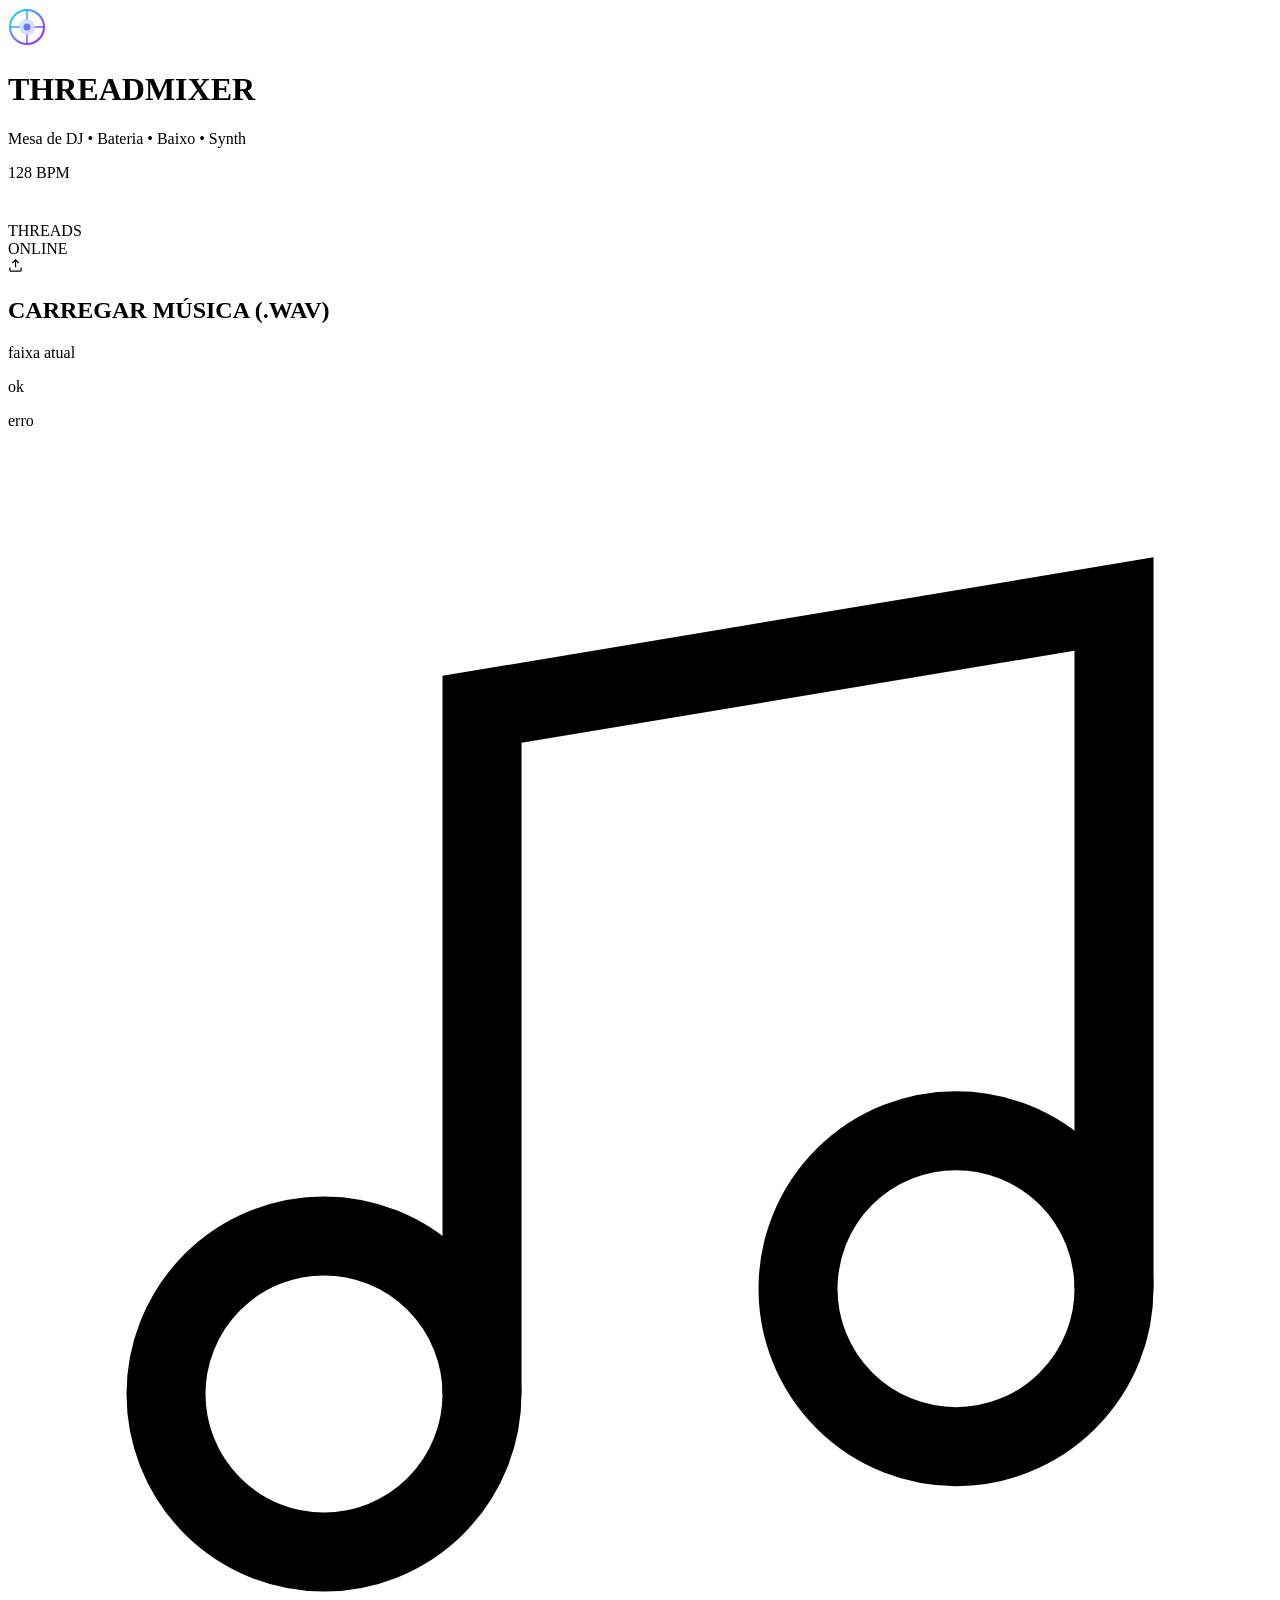
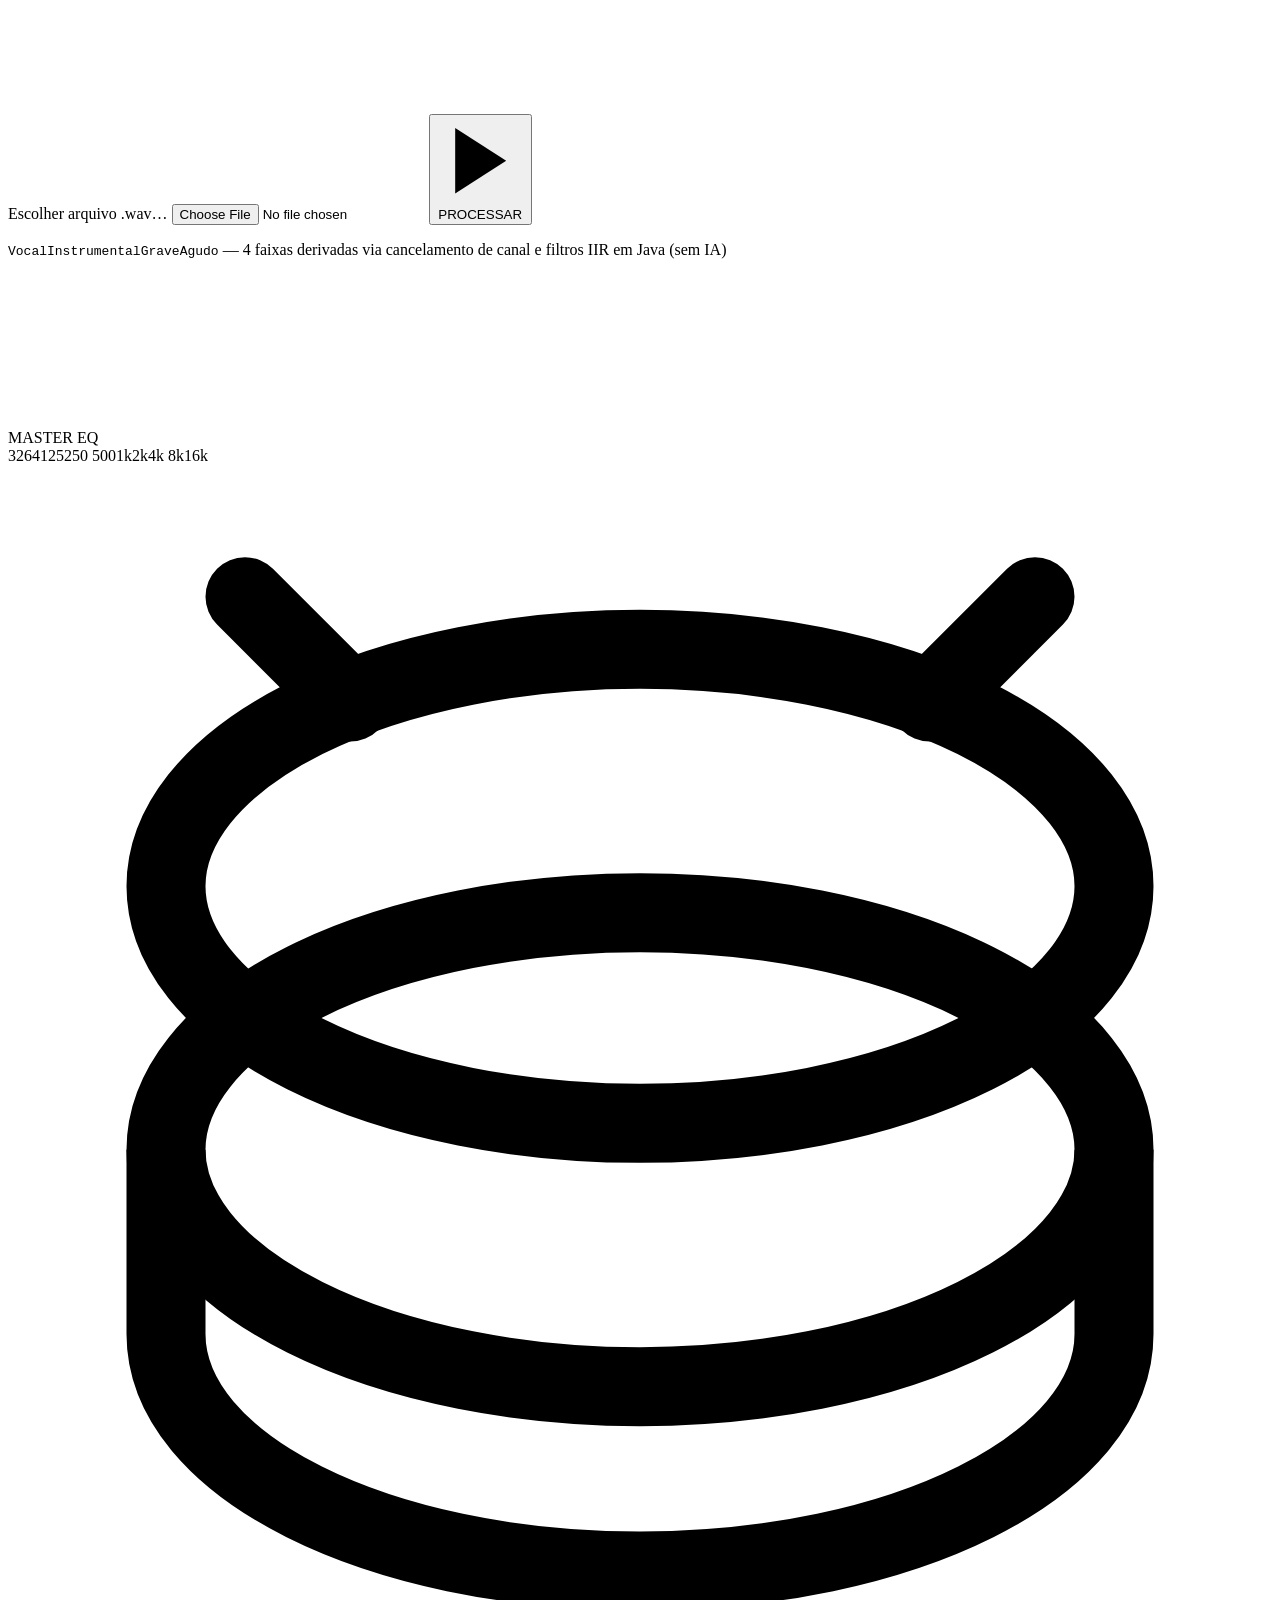
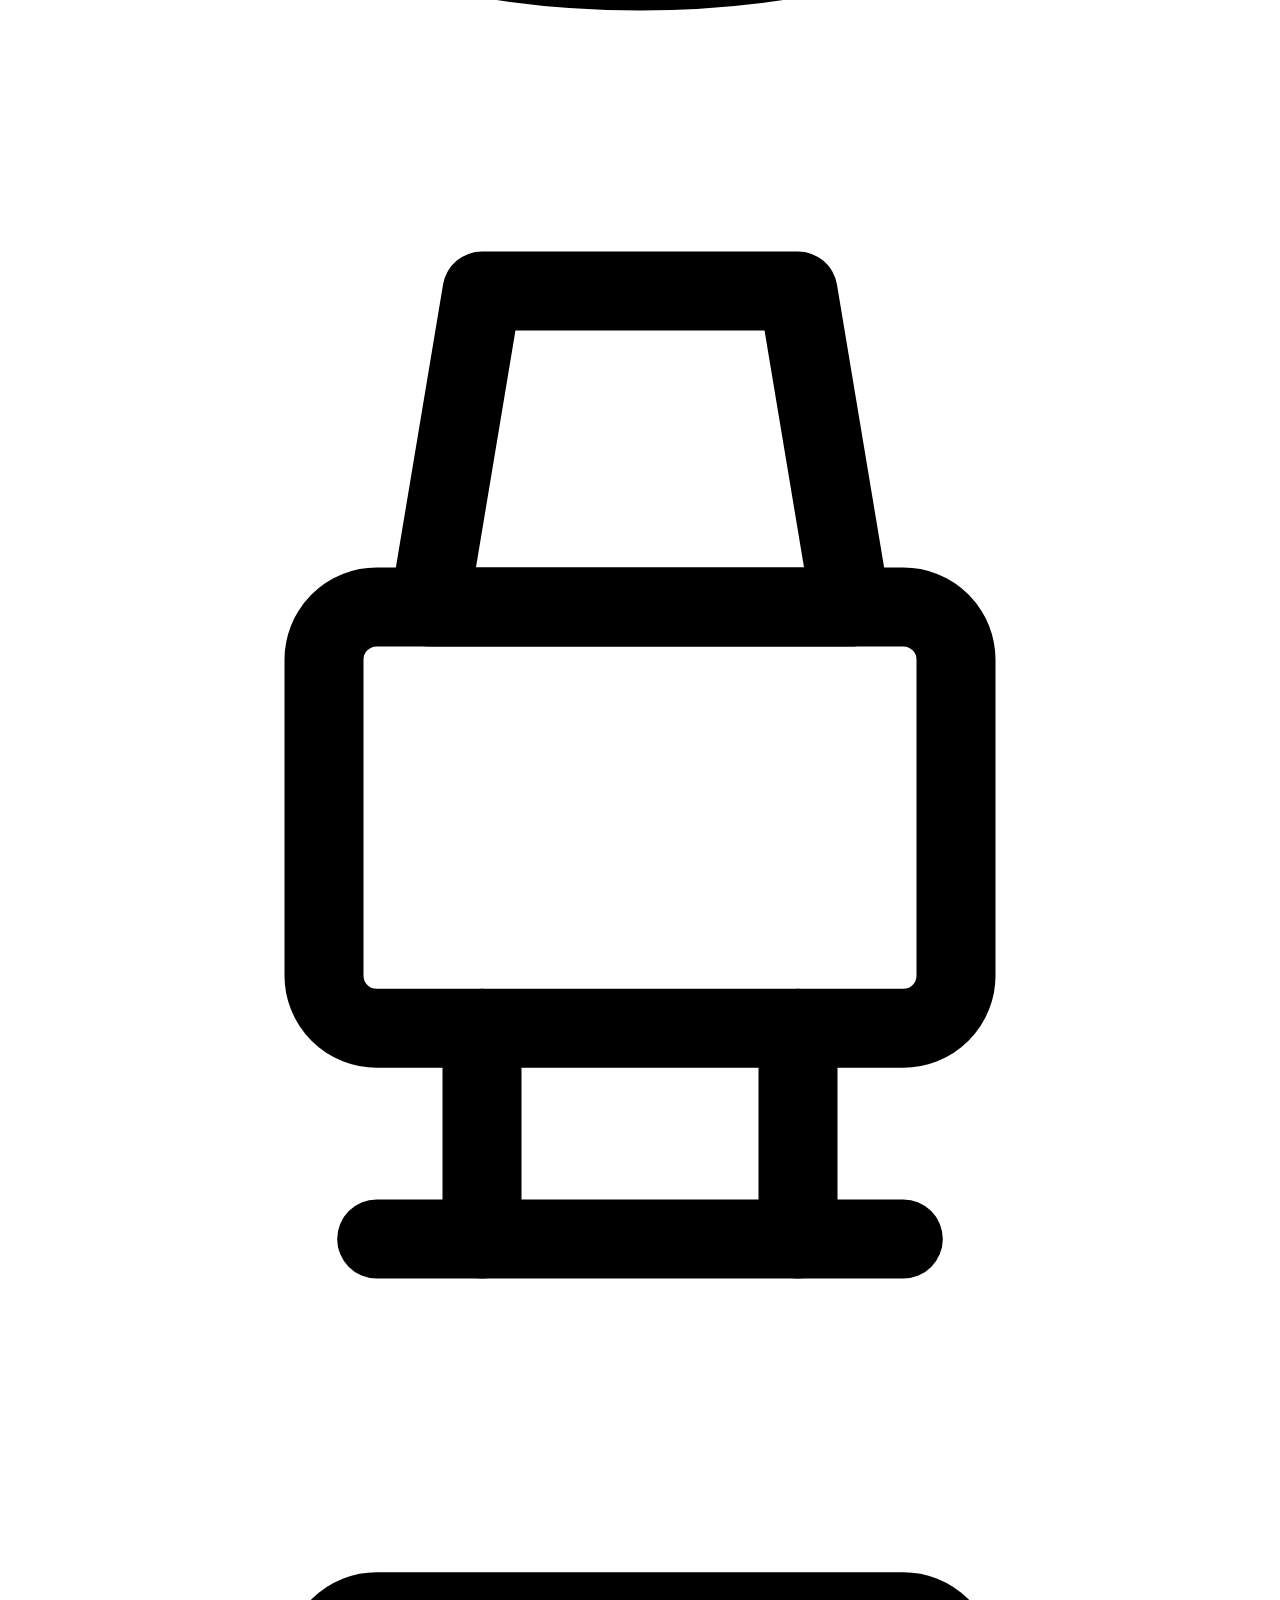
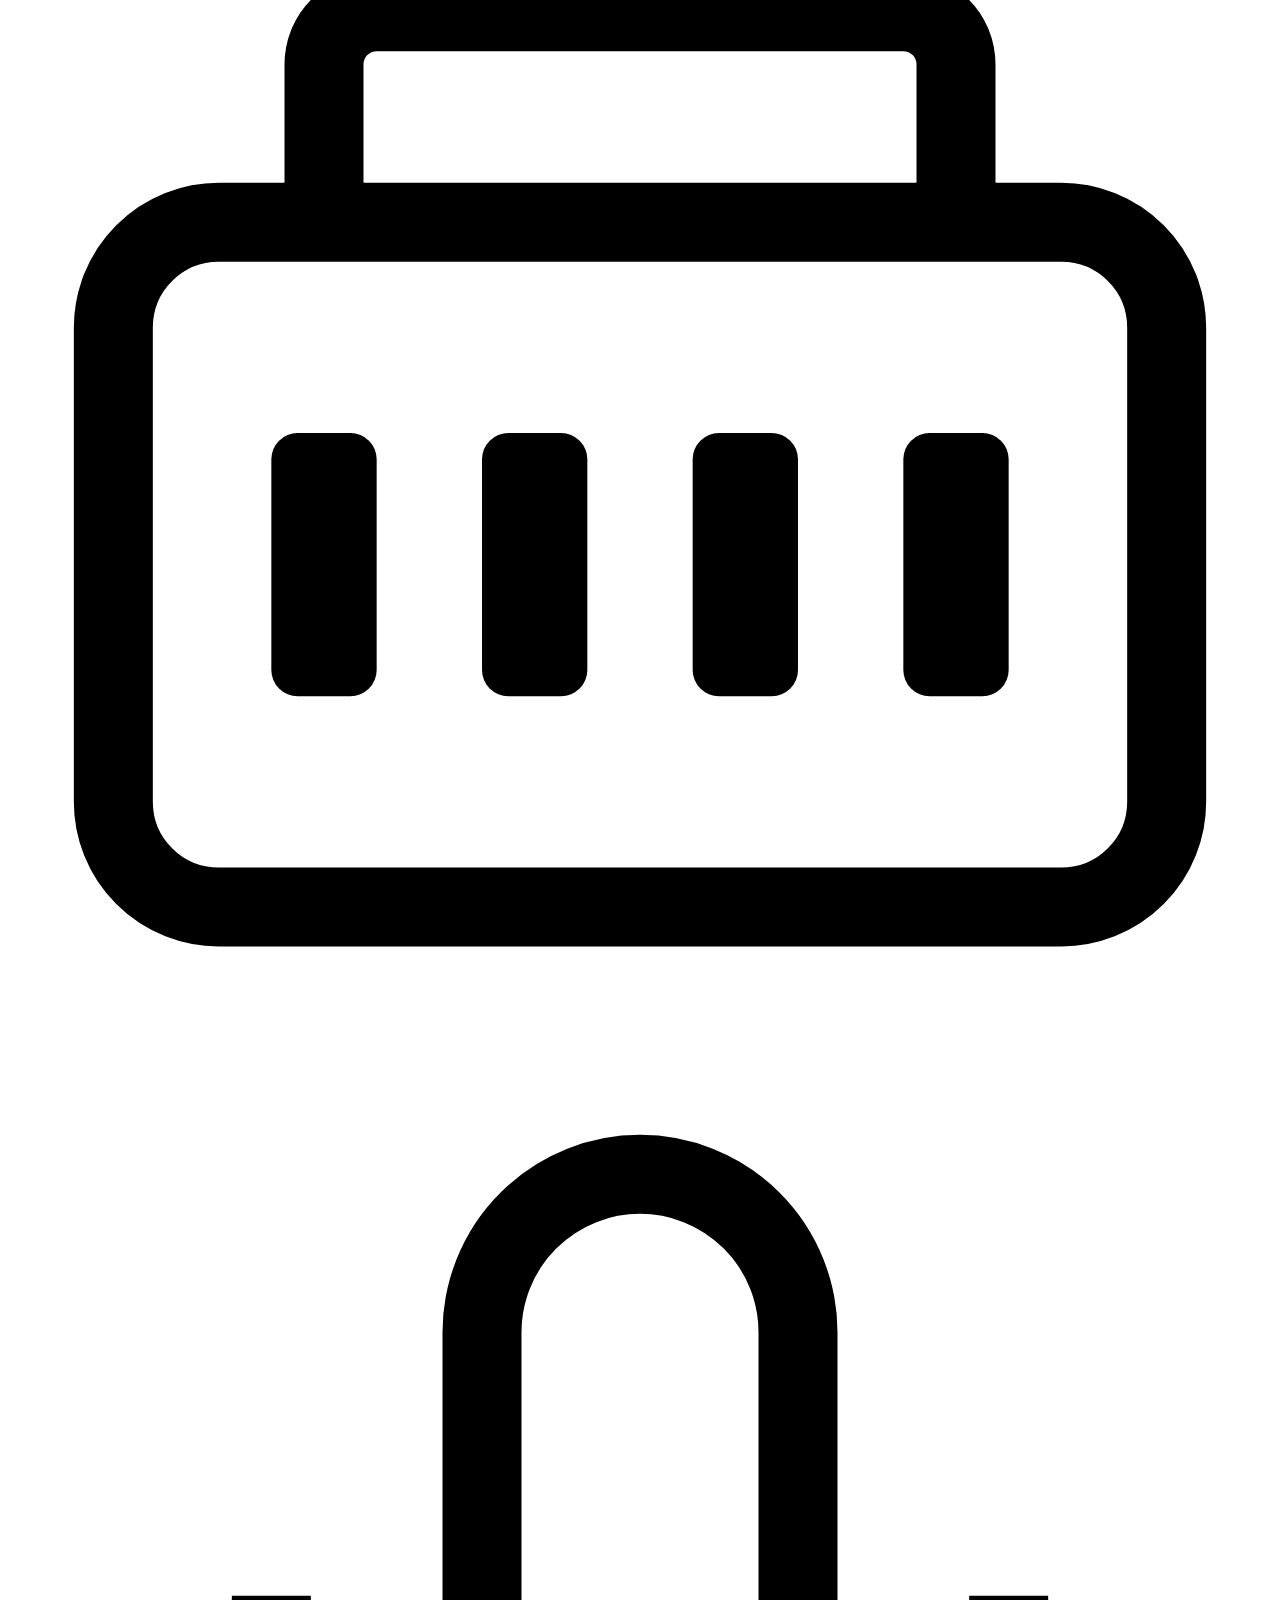
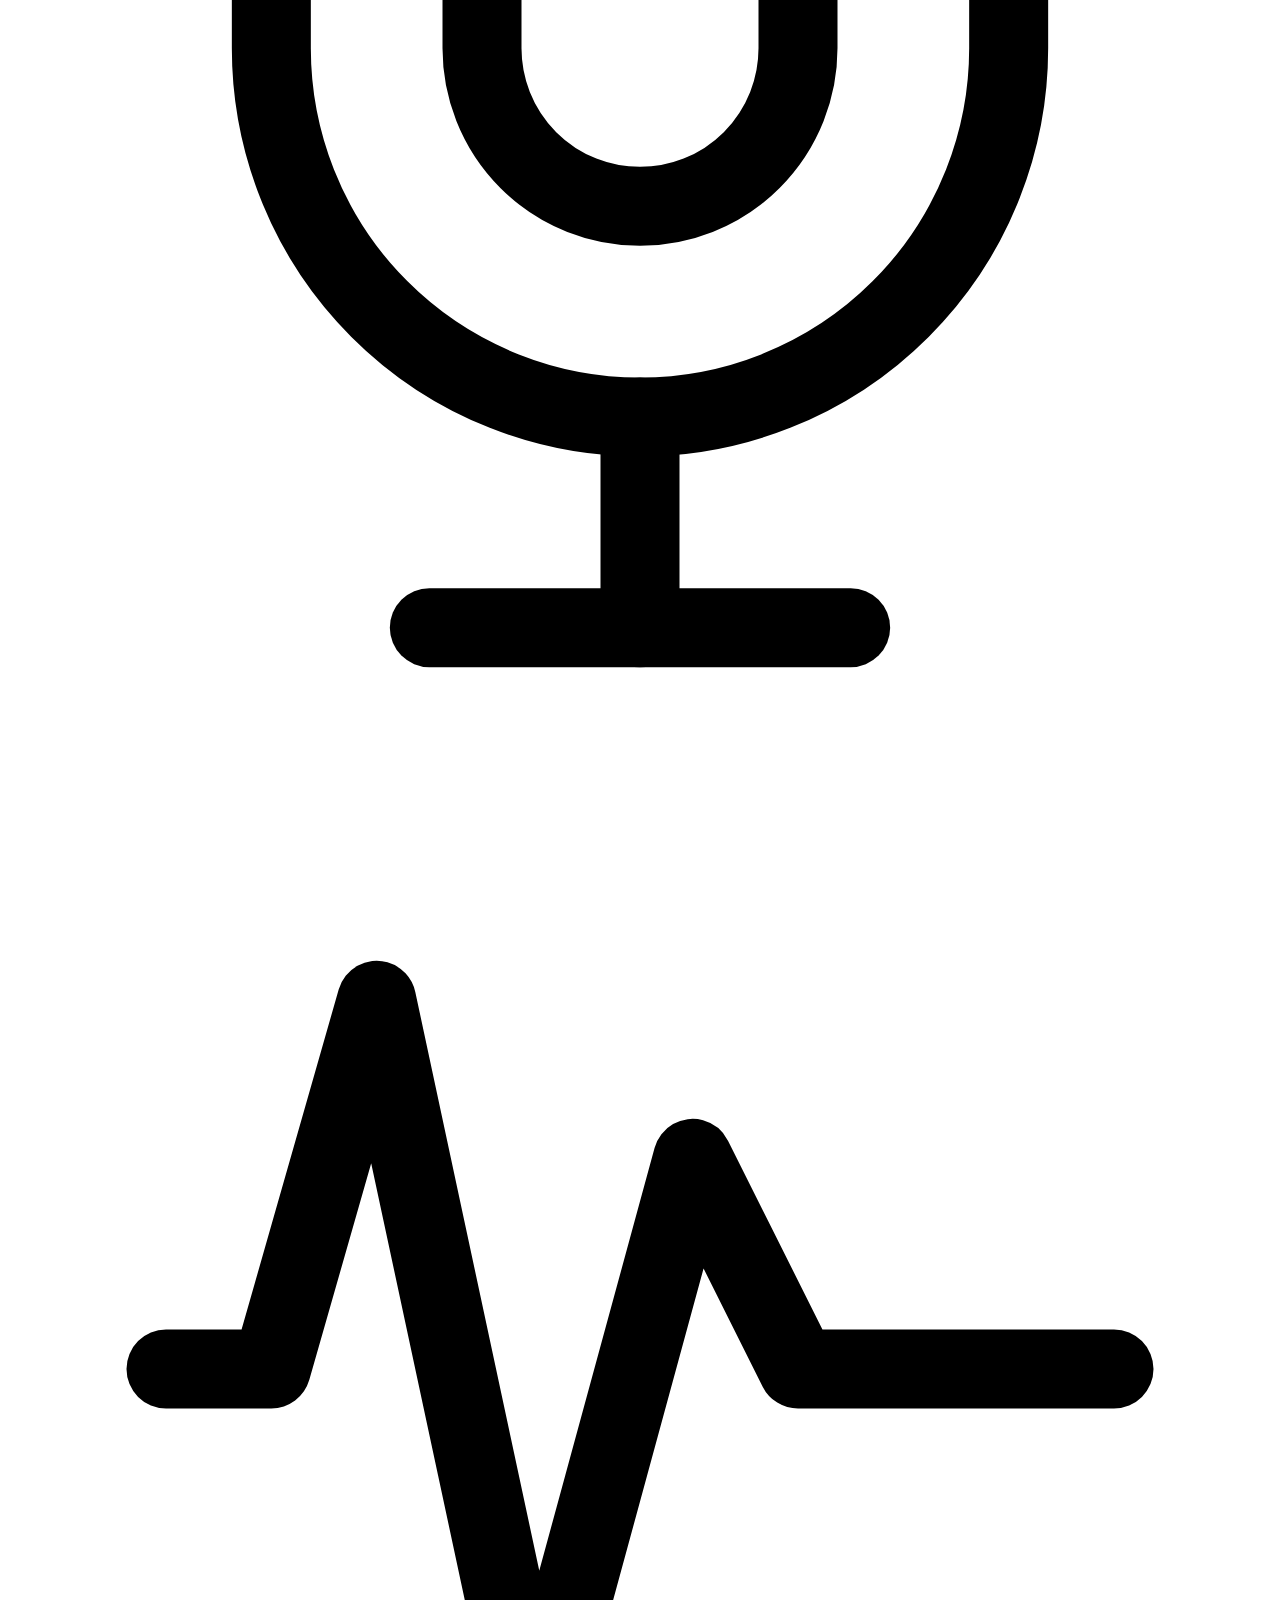
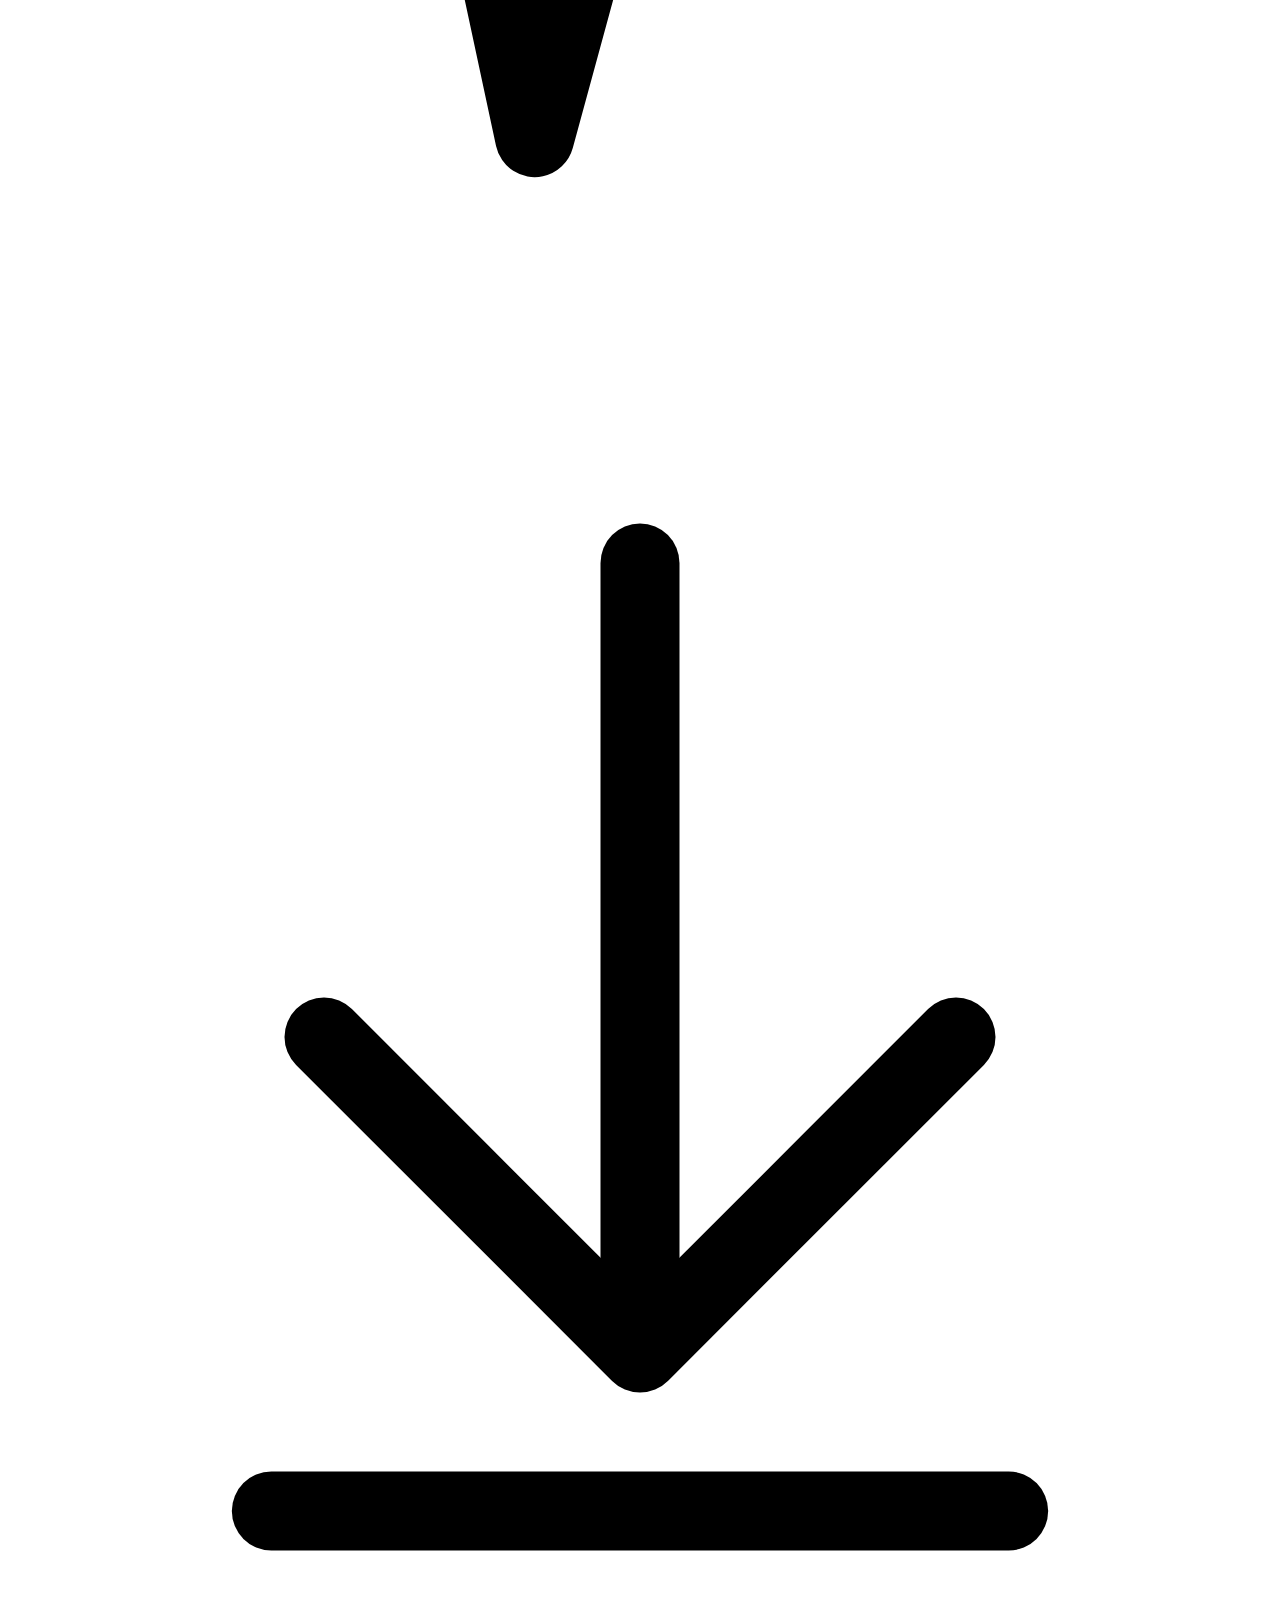
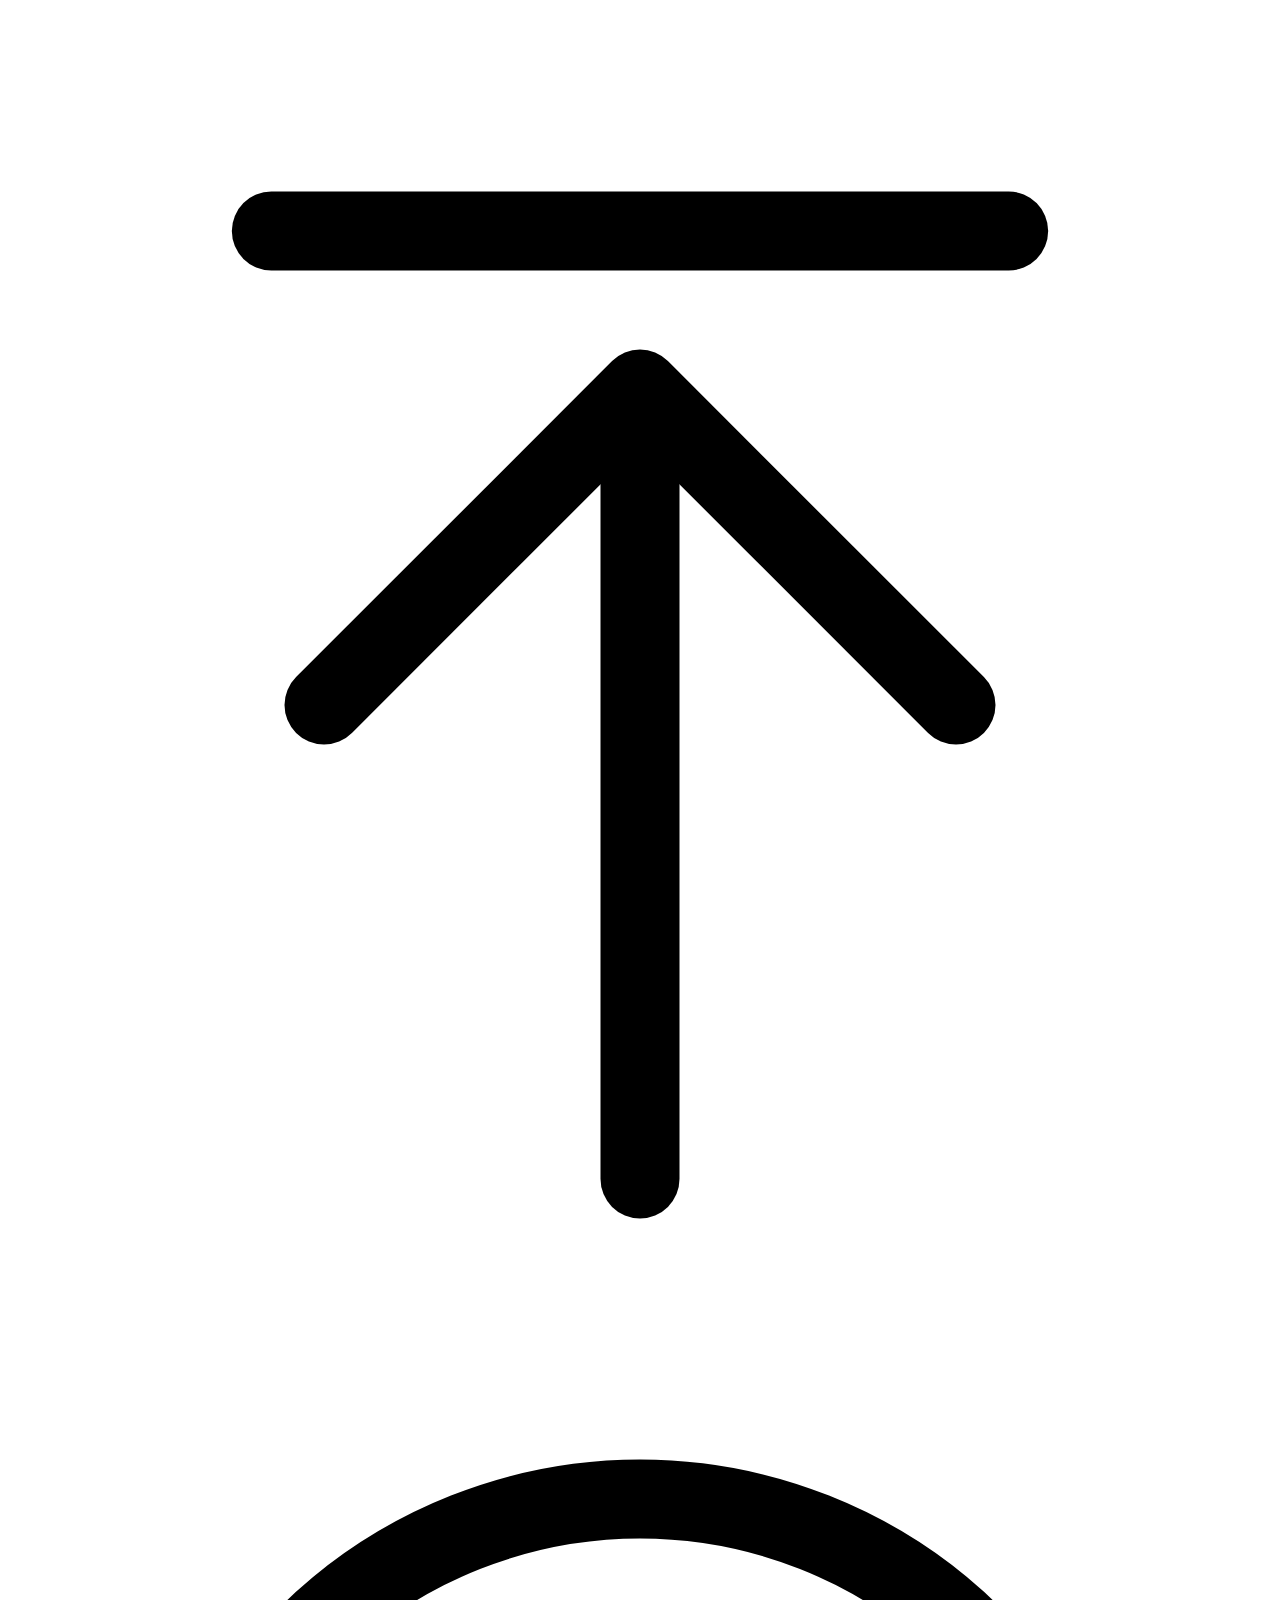
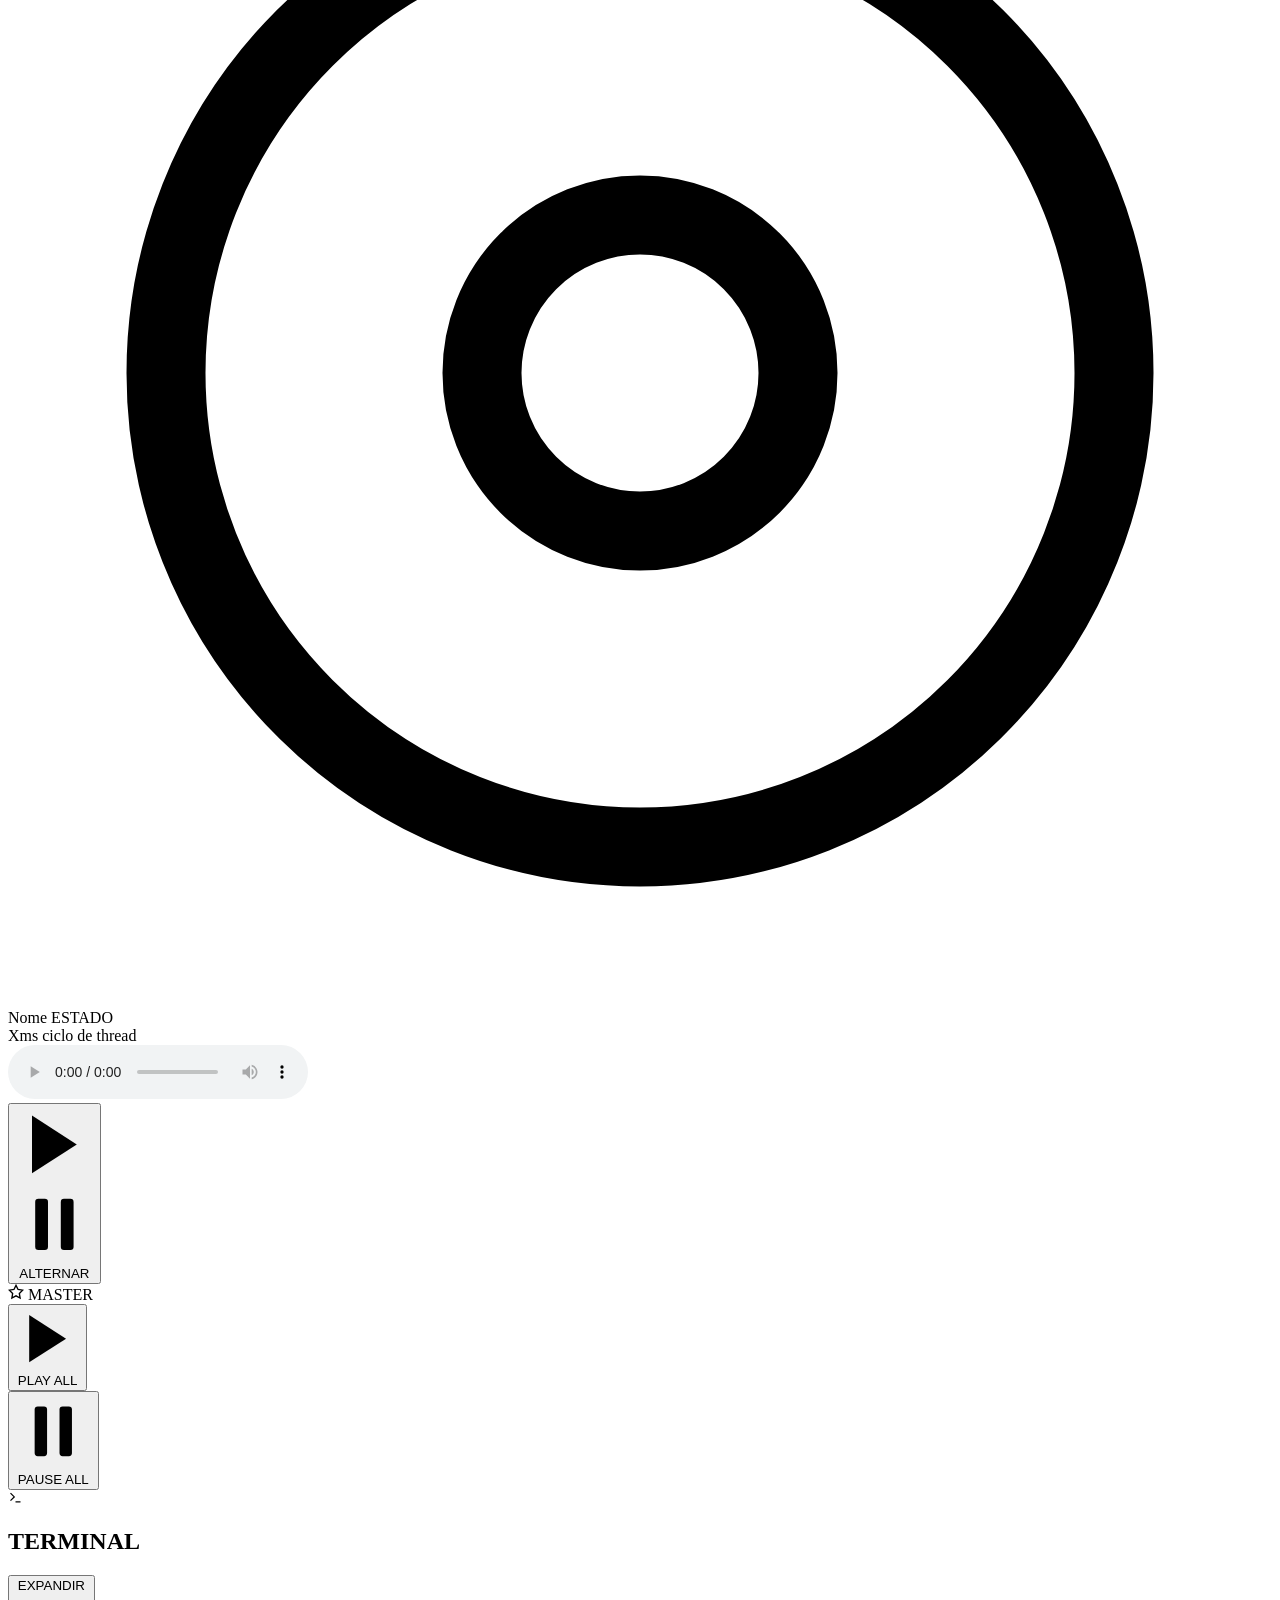
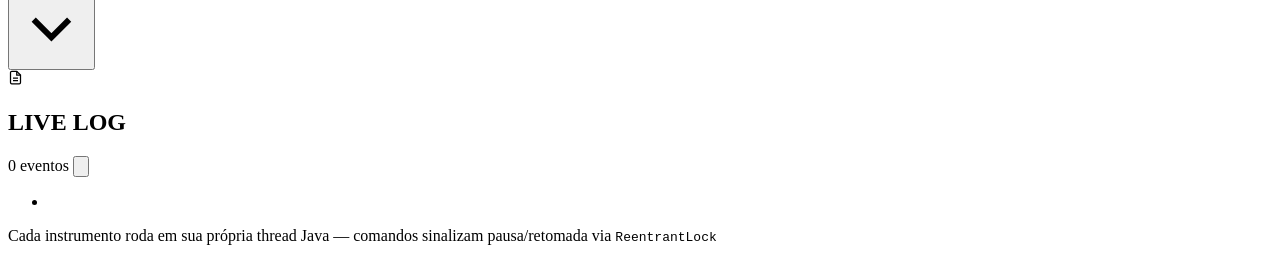
<file: target/classes/templates/index.html>
<!DOCTYPE html>
<html lang="pt-BR" xmlns:th="http://www.thymeleaf.org">
<head>
    <meta charset="UTF-8">
    <meta name="viewport" content="width=device-width, initial-scale=1.0">
    <title>Mesa de DJ — Thread Mixer</title>
    <meta name="description" content="Mesa de DJ com controle de threads em tempo real — Bateria, Baixo e Synth rodando em threads independentes.">
    <link rel="preconnect" href="https://fonts.googleapis.com">
    <link rel="preconnect" href="https://fonts.gstatic.com" crossorigin>
    <link href="https://fonts.googleapis.com/css2?family=Orbitron:wght@400;500;700;900&family=Inter:wght@300;400;500;600&family=JetBrains+Mono:wght@400;500&display=swap" rel="stylesheet">
    <link rel="stylesheet" th:href="@{/css/estilo.css}">
</head>
<body>

<!-- ═══ BACKGROUND FX ═══ -->
<div class="bg-scene" aria-hidden="true">
    <div class="bg-grid"></div>
    <div class="bg-orb bg-orb--1"></div>
    <div class="bg-orb bg-orb--2"></div>
    <div class="bg-orb bg-orb--3"></div>
</div>

<!-- ═══ TOP BAR ═══ -->
<header class="topbar" role="banner">
    <div class="topbar__brand">
        <svg class="brand-logo-svg" width="38" height="38" viewBox="0 0 38 38" fill="none" aria-hidden="true">
            <circle cx="19" cy="19" r="17" stroke="url(#lg1)" stroke-width="2"/>
            <circle cx="19" cy="19" r="8" fill="url(#lg1)" opacity="0.25"/>
            <circle cx="19" cy="19" r="3.5" fill="url(#lg1)"/>
            <line x1="19" y1="2" x2="19" y2="11" stroke="url(#lg1)" stroke-width="1.5" stroke-linecap="round"/>
            <line x1="19" y1="27" x2="19" y2="36" stroke="url(#lg1)" stroke-width="1.5" stroke-linecap="round"/>
            <line x1="2" y1="19" x2="11" y2="19" stroke="url(#lg1)" stroke-width="1.5" stroke-linecap="round"/>
            <line x1="27" y1="19" x2="36" y2="19" stroke="url(#lg1)" stroke-width="1.5" stroke-linecap="round"/>
            <defs>
                <linearGradient id="lg1" x1="0" y1="0" x2="38" y2="38" gradientUnits="userSpaceOnUse">
                    <stop offset="0%" stop-color="#00f5ff"/>
                    <stop offset="100%" stop-color="#bf00ff"/>
                </linearGradient>
            </defs>
        </svg>
        <div class="brand-text">
            <h1 class="brand-title">THREAD<span class="brand-title--accent">MIXER</span></h1>
            <p class="brand-sub">Mesa de DJ &bull; Bateria &bull; Baixo &bull; Synth</p>
        </div>
    </div>

    <div class="topbar__center">
        <div class="bpm-display" aria-label="BPM">
            <span class="bpm-value" id="bpm-value">128</span>
            <span class="bpm-label">BPM</span>
        </div>
        <canvas id="topbar-viz" width="180" height="36" aria-hidden="true"></canvas>
        <div class="clock-display" id="clock-display" aria-live="polite"></div>
    </div>

    <div class="topbar__right">
        <div class="thread-monitor" id="thread-monitor" aria-label="Status das threads">
            <span class="thread-dot" th:each="entrada : ${estados}"
                  th:id="${'td-' + #strings.toLowerCase(entrada.key)}"
                  th:title="${'Thread ' + entrada.key}"></span>
            <span class="thread-label">THREADS</span>
        </div>
        <div class="conn-pill" id="conn-pill" data-online="true" role="status" aria-label="Conexão">
            <span class="conn-pulse"></span>
            <span class="conn-text">ONLINE</span>
        </div>
    </div>
</header>

<!-- ═══ OFFLINE BANNER ═══ -->
<div class="offline-banner" id="banner-offline" hidden role="alert">
    &#9888; Sem conexão com o backend &mdash; tentando reconectar&hellip;
</div>

<!-- ═══ MAIN ═══ -->
<main id="main-content">

    <!-- UPLOAD -->
    <section class="panel-block panel-block--upload" aria-label="Upload de música">
        <div class="panel-block__header">
            <svg width="15" height="15" viewBox="0 0 24 24" fill="none" stroke="currentColor" stroke-width="2" aria-hidden="true">
                <path d="M21 15v4a2 2 0 01-2 2H5a2 2 0 01-2-2v-4"/>
                <polyline points="17 8 12 3 7 8"/><line x1="12" y1="3" x2="12" y2="15"/>
            </svg>
            <h2 class="panel-block__title">CARREGAR MÚSICA (.WAV)</h2>
            <span th:if="${modoAudioReal}" class="upload-current" th:text="'faixa atual: ' + ${nomeArquivoAtual}">faixa atual</span>
        </div>
        <div class="terminal-body upload-body">
            <p th:if="${sucessoUpload}" class="upload-alert upload-alert--ok" th:text="${sucessoUpload}">ok</p>
            <p th:if="${erroUpload}" class="upload-alert upload-alert--erro" th:text="${erroUpload}">erro</p>

            <form class="upload-form" method="post" th:action="@{/upload}" enctype="multipart/form-data" id="upload-form">
                <label class="upload-drop" for="upload-input">
                    <svg viewBox="0 0 24 24" fill="none" stroke="currentColor" stroke-width="1.5" aria-hidden="true">
                        <path d="M9 18V5l12-2v13"/><circle cx="6" cy="18" r="3"/><circle cx="18" cy="16" r="3"/>
                    </svg>
                    <span id="upload-filename">Escolher arquivo .wav&hellip;</span>
                </label>
                <input type="file" id="upload-input" name="arquivo" accept=".wav,audio/wav" required/>
                <button type="submit" class="master-btn master-btn--play" id="upload-submit">
                    <svg viewBox="0 0 24 24" fill="currentColor" aria-hidden="true"><polygon points="5,3 19,12 5,21"/></svg>
                    <span>PROCESSAR</span>
                </button>
            </form>
            <p class="terminal-hints">
                <code>Vocal</code><code>Instrumental</code><code>Grave</code><code>Agudo</code>
                <span class="upload-hint-text">— 4 faixas derivadas via cancelamento de canal e filtros IIR em Java (sem IA)</span>
            </p>
        </div>
    </section>

    <!-- MASTER VISUALIZER -->
    <section class="master-viz-section" aria-label="Visualizador master">
        <canvas id="master-canvas" aria-hidden="true"></canvas>
        <div class="viz-overlay" aria-hidden="true">
            <span class="viz-label">MASTER EQ</span>
            <div class="freq-labels">
                <span>32</span><span>64</span><span>125</span><span>250</span>
                <span>500</span><span>1k</span><span>2k</span><span>4k</span>
                <span>8k</span><span>16k</span>
            </div>
        </div>
    </section>

    <!-- CHANNEL STRIPS -->
    <section id="instrumentos" class="channels-grid" aria-label="Canais dos instrumentos">

        <div class="channel-strip"
             th:each="entrada : ${estados}"
             th:id="${'ch-' + #strings.toLowerCase(entrada.key)}"
             th:data-instrumento="${#strings.toLowerCase(entrada.key)}"
             th:data-estado="${entrada.value}"
             th:classappend="${entrada.value.name() == 'TOCANDO'} ? ' ch--playing' : ' ch--paused'">

            <!-- Header -->
            <div class="ch-header">
                <div class="ch-icon-wrap" th:with="nomeMin=${#strings.toLowerCase(entrada.key)}">
                    <!-- Bateria icon -->
                    <svg th:if="${nomeMin == 'bateria'}" class="ch-icon" viewBox="0 0 24 24" fill="none" stroke="currentColor" stroke-width="1.5" aria-hidden="true">
                        <ellipse cx="12" cy="13" rx="9" ry="4.5"/>
                        <path d="M3 13v3.5c0 2.5 4 4.5 9 4.5s9-2 9-4.5V13"/>
                        <ellipse cx="12" cy="8" rx="9" ry="4.5"/>
                        <line x1="6.5" y1="4.5" x2="4.5" y2="2.5" stroke-linecap="round"/>
                        <line x1="17.5" y1="4.5" x2="19.5" y2="2.5" stroke-linecap="round"/>
                    </svg>
                    <!-- Baixo icon -->
                    <svg th:if="${nomeMin == 'baixo'}" class="ch-icon" viewBox="0 0 24 24" fill="none" stroke="currentColor" stroke-width="1.5" aria-hidden="true">
                        <path d="M9 3h6l1 6H8L9 3z" stroke-linejoin="round"/>
                        <rect x="6" y="9" width="12" height="8" rx="1"/>
                        <line x1="9" y1="17" x2="9" y2="21" stroke-linecap="round"/>
                        <line x1="15" y1="17" x2="15" y2="21" stroke-linecap="round"/>
                        <line x1="7" y1="21" x2="17" y2="21" stroke-linecap="round"/>
                    </svg>
                    <!-- Synth icon -->
                    <svg th:if="${nomeMin == 'synth'}" class="ch-icon" viewBox="0 0 24 24" fill="none" stroke="currentColor" stroke-width="1.5" aria-hidden="true">
                        <rect x="2" y="8" width="20" height="13" rx="2"/>
                        <path d="M6 8V5a1 1 0 011-1h10a1 1 0 011 1v3"/>
                        <rect x="5" y="12" width="2" height="5" rx="0.5" fill="currentColor" stroke="none"/>
                        <rect x="9" y="12" width="2" height="5" rx="0.5" fill="currentColor" stroke="none"/>
                        <rect x="13" y="12" width="2" height="5" rx="0.5" fill="currentColor" stroke="none"/>
                        <rect x="17" y="12" width="2" height="5" rx="0.5" fill="currentColor" stroke="none"/>
                    </svg>
                    <!-- Vocal icon (microfone) -->
                    <svg th:if="${nomeMin == 'vocal'}" class="ch-icon" viewBox="0 0 24 24" fill="none" stroke="currentColor" stroke-width="1.5" aria-hidden="true">
                        <rect x="9" y="2" width="6" height="12" rx="3"/>
                        <path d="M5 10v1a7 7 0 0014 0v-1"/>
                        <line x1="12" y1="18" x2="12" y2="22" stroke-linecap="round"/>
                        <line x1="8" y1="22" x2="16" y2="22" stroke-linecap="round"/>
                    </svg>
                    <!-- Instrumental icon (ondas) -->
                    <svg th:if="${nomeMin == 'instrumental'}" class="ch-icon" viewBox="0 0 24 24" fill="none" stroke="currentColor" stroke-width="1.5" aria-hidden="true">
                        <path d="M3 12h2l2-7 3 14 3-11 2 4h6" stroke-linejoin="round" stroke-linecap="round"/>
                    </svg>
                    <!-- Grave icon (seta pra baixo) -->
                    <svg th:if="${nomeMin == 'grave'}" class="ch-icon" viewBox="0 0 24 24" fill="none" stroke="currentColor" stroke-width="1.5" aria-hidden="true">
                        <path d="M12 3v14" stroke-linecap="round"/><polyline points="6 12 12 18 18 12" stroke-linecap="round" stroke-linejoin="round"/>
                        <line x1="5" y1="21" x2="19" y2="21" stroke-linecap="round"/>
                    </svg>
                    <!-- Agudo icon (seta pra cima) -->
                    <svg th:if="${nomeMin == 'agudo'}" class="ch-icon" viewBox="0 0 24 24" fill="none" stroke="currentColor" stroke-width="1.5" aria-hidden="true">
                        <path d="M12 21V7" stroke-linecap="round"/><polyline points="6 12 12 6 18 12" stroke-linecap="round" stroke-linejoin="round"/>
                        <line x1="5" y1="3" x2="19" y2="3" stroke-linecap="round"/>
                    </svg>
                    <!-- Fallback -->
                    <svg th:unless="${nomeMin == 'bateria' or nomeMin == 'baixo' or nomeMin == 'synth' or nomeMin == 'vocal' or nomeMin == 'instrumental' or nomeMin == 'grave' or nomeMin == 'agudo'}" class="ch-icon" viewBox="0 0 24 24" fill="none" stroke="currentColor" stroke-width="1.5" aria-hidden="true">
                        <circle cx="12" cy="12" r="9"/><circle cx="12" cy="12" r="3"/>
                    </svg>
                </div>
                <div class="ch-name-wrap">
                    <span class="ch-name" th:text="${entrada.key}">Nome</span>
                    <span class="ch-badge"
                          th:classappend="${entrada.value.name() == 'TOCANDO'} ? ' badge--playing' : ' badge--paused'"
                          th:text="${entrada.value.name() == 'TOCANDO'} ? 'TOCANDO' : 'PAUSADO'">ESTADO</span>
                </div>
            </div>

            <!-- EQ bars -->
            <div class="ch-eq" aria-hidden="true">
                <span class="eq-bar"></span><span class="eq-bar"></span><span class="eq-bar"></span>
                <span class="eq-bar"></span><span class="eq-bar"></span><span class="eq-bar"></span>
                <span class="eq-bar"></span><span class="eq-bar"></span>
            </div>

            <!-- Thread info -->
            <div class="ch-thread-info"
                 th:unless="${#strings.toLowerCase(entrada.key) == 'vocal' or #strings.toLowerCase(entrada.key) == 'instrumental' or #strings.toLowerCase(entrada.key) == 'grave' or #strings.toLowerCase(entrada.key) == 'agudo'}">
                <span class="thread-interval"
                      th:with="nomeMin=${#strings.toLowerCase(entrada.key)}"
                      th:text="${nomeMin == 'bateria'} ? '500ms' : (${nomeMin == 'baixo'} ? '800ms' : '650ms')">Xms</span>
                <span class="thread-interval-label">ciclo de thread</span>
            </div>

            <!-- Player de áudio real (faixas derivadas do .wav enviado) -->
            <div class="ch-player"
                 th:if="${#strings.toLowerCase(entrada.key) == 'vocal' or #strings.toLowerCase(entrada.key) == 'instrumental' or #strings.toLowerCase(entrada.key) == 'grave' or #strings.toLowerCase(entrada.key) == 'agudo'}">
                <audio th:id="${'audio-' + #strings.toLowerCase(entrada.key)}" preload="none" controls
                       th:attr="data-nome=${#strings.toLowerCase(entrada.key)}">
                    <source th:src="@{'/audio/' + ${#strings.toLowerCase(entrada.key)}}" type="audio/wav"/>
                </audio>
            </div>

            <!-- Toggle button -->
            <form class="ch-form cmd-form" method="post" th:action="@{/comando}"
                  th:with="nomeMin=${#strings.toLowerCase(entrada.key)}, acao=${entrada.value.name() == 'TOCANDO'} ? 'pausar' : 'retomar'">
                <input type="hidden" name="comando" th:value="${nomeMin + ' ' + acao}"/>
                <button type="submit" class="ch-toggle-btn"
                        th:classappend="${entrada.value.name() == 'TOCANDO'} ? ' btn--pause' : ' btn--play'"
                        th:attr="aria-label=${'Alternar ' + entrada.key}">
                    <svg class="btn-icon btn-icon--play" viewBox="0 0 24 24" fill="currentColor" aria-hidden="true"><polygon points="5,3 19,12 5,21"/></svg>
                    <svg class="btn-icon btn-icon--pause" viewBox="0 0 24 24" fill="currentColor" aria-hidden="true">
                        <rect x="6" y="4" width="4" height="16" rx="1"/>
                        <rect x="14" y="4" width="4" height="16" rx="1"/>
                    </svg>
                    <span class="btn-label" th:text="${entrada.value.name() == 'TOCANDO'} ? 'PAUSAR' : 'RETOMAR'">ALTERNAR</span>
                </button>
            </form>

        </div>
    </section>

    <!-- MASTER CONTROLS -->
    <section id="master-controls" class="master-controls" aria-label="Controles master">
        <div class="master-controls__inner">
            <div class="master-label">
                <svg width="16" height="16" viewBox="0 0 24 24" fill="none" stroke="currentColor" stroke-width="2" aria-hidden="true">
                    <polygon points="12 2 15.09 8.26 22 9.27 17 14.14 18.18 21.02 12 17.77 5.82 21.02 7 14.14 2 9.27 8.91 8.26 12 2"/>
                </svg>
                MASTER
            </div>
            <form class="cmd-form" method="post" th:action="@{/comando}" id="form-retomar-todas">
                <input type="hidden" name="comando" value="todas retomar"/>
                <button type="submit" class="master-btn master-btn--play" id="btn-retomar-todas">
                    <svg viewBox="0 0 24 24" fill="currentColor" aria-hidden="true"><polygon points="5,3 19,12 5,21"/></svg>
                    <span>PLAY ALL</span>
                </button>
            </form>
            <form class="cmd-form" method="post" th:action="@{/comando}" id="form-pausar-todas">
                <input type="hidden" name="comando" value="todas pausar"/>
                <button type="submit" class="master-btn master-btn--pause" id="btn-pausar-todas">
                    <svg viewBox="0 0 24 24" fill="currentColor" aria-hidden="true">
                        <rect x="6" y="4" width="4" height="16" rx="1"/>
                        <rect x="14" y="4" width="4" height="16" rx="1"/>
                    </svg>
                    <span>PAUSE ALL</span>
                </button>
            </form>
        </div>
    </section>

    <!-- BOTTOM PANEL -->
    <section class="bottom-panel">

        <!-- Terminal -->
        <div class="panel-block panel-block--cmd">
            <div class="panel-block__header">
                <svg width="15" height="15" viewBox="0 0 24 24" fill="none" stroke="currentColor" stroke-width="2" aria-hidden="true">
                    <polyline points="4 17 10 11 4 5"/><line x1="12" y1="19" x2="20" y2="19"/>
                </svg>
                <h2 class="panel-block__title">TERMINAL</h2>
                <button type="button" id="toggle-avancado" class="toggle-btn" aria-expanded="false" aria-controls="painel-avancado">
                    <span>EXPANDIR</span>
                    <svg class="toggle-chevron" viewBox="0 0 24 24" fill="none" stroke="currentColor" stroke-width="2" aria-hidden="true">
                        <polyline points="6 9 12 15 18 9"/>
                    </svg>
                </button>
            </div>
            <div id="painel-avancado" class="terminal-body" hidden>
                <form class="cmd-form terminal-form" th:action="@{/comando}" method="post" id="terminal-form">
                    <div class="terminal-input-wrap">
                        <span class="terminal-prompt">$</span>
                        <input type="text" name="comando" id="terminal-input"
                               placeholder="bateria pausar | todas retomar | synth pausar…"
                               autocomplete="off" spellcheck="false"
                               aria-label="Comando manual"/>
                        <button type="submit" class="terminal-send" aria-label="Enviar comando">
                            <svg viewBox="0 0 24 24" fill="none" stroke="currentColor" stroke-width="2" aria-hidden="true">
                                <line x1="22" y1="2" x2="11" y2="13"/><polygon points="22 2 15 22 11 13 2 9 22 2"/>
                            </svg>
                        </button>
                    </div>
                    <p class="terminal-hints">
                        <code>&lt;bateria|baixo|synth|todas&gt;</code>
                        <code>&lt;pausar|retomar&gt;</code>
                    </p>
                </form>
            </div>
        </div>

        <!-- Live Log -->
        <div class="panel-block panel-block--log">
            <div class="panel-block__header">
                <svg width="15" height="15" viewBox="0 0 24 24" fill="none" stroke="currentColor" stroke-width="2" aria-hidden="true">
                    <path d="M14 2H6a2 2 0 00-2 2v16a2 2 0 002 2h12a2 2 0 002-2V8z"/>
                    <polyline points="14 2 14 8 20 8"/>
                    <line x1="16" y1="13" x2="8" y2="13"/><line x1="16" y1="17" x2="8" y2="17"/>
                </svg>
                <h2 class="panel-block__title">LIVE LOG</h2>
                <div class="log-controls">
                    <span class="log-count" id="log-count" aria-live="polite">0 eventos</span>
                    <button type="button" id="log-clear-view" class="icon-btn" aria-label="Rolar para o fim">
                        <svg viewBox="0 0 24 24" fill="none" stroke="currentColor" stroke-width="2" aria-hidden="true">
                            <polyline points="6 9 12 15 18 9"/>
                        </svg>
                    </button>
                </div>
            </div>
            <ul id="log-lista" class="log-list" aria-live="polite" aria-label="Log de eventos">
                <li th:each="linha : ${log}" th:text="${linha}" class="log-item"></li>
            </ul>
        </div>

    </section>
</main>

<!-- FOOTER -->
<footer class="rodape" role="contentinfo">
    <p>Cada instrumento roda em sua própria thread Java &mdash; comandos sinalizam pausa/retomada via <code>ReentrantLock</code></p>
</footer>

<!-- TOAST -->
<div class="toast-container" id="toast-container" aria-live="assertive" aria-atomic="true"></div>

<script th:src="@{/js/app.js}" defer></script>
</body>
</html>
</file>
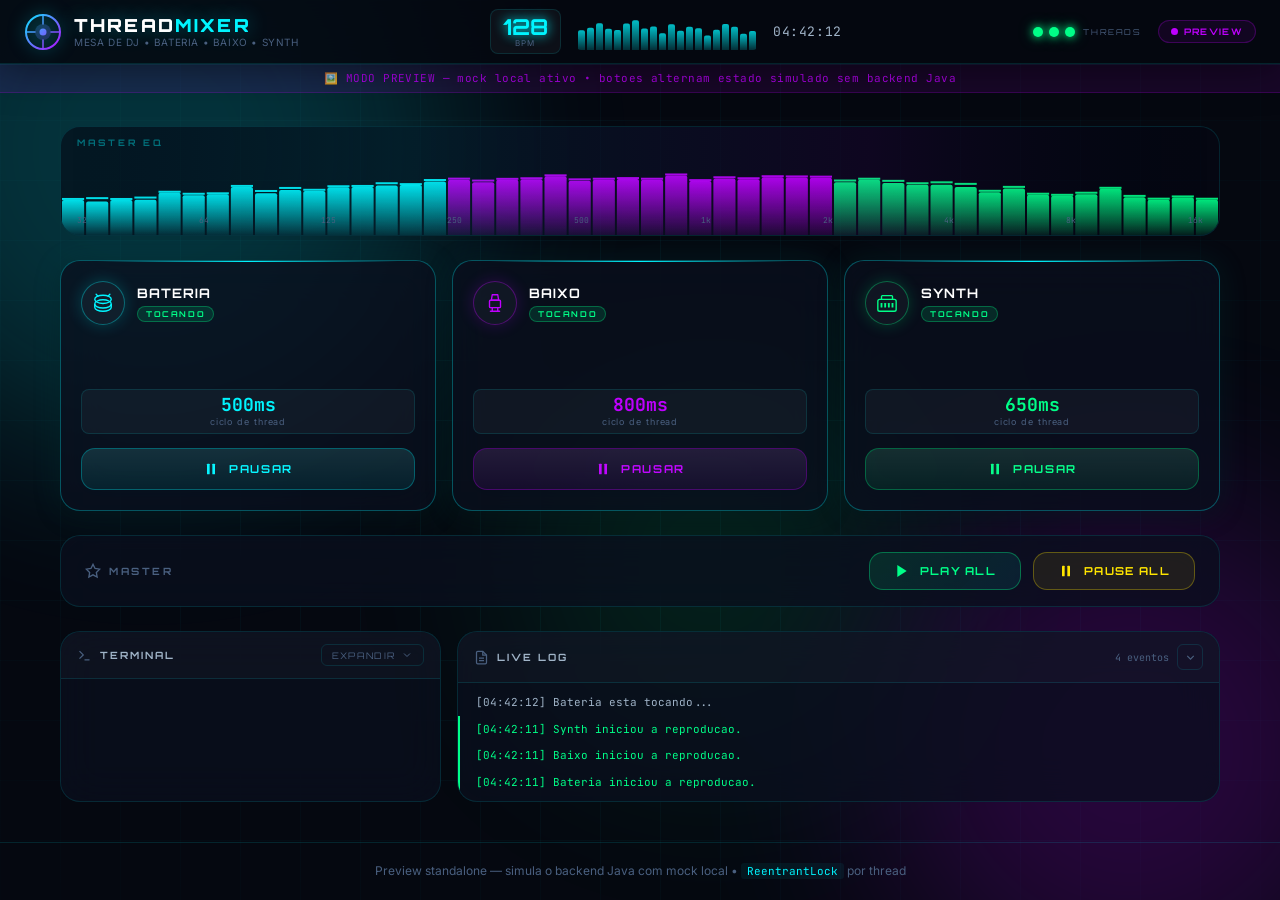
<file: preview/preview.html>
<!DOCTYPE html>
<html lang="pt-BR">
<head>
    <meta charset="UTF-8">
    <meta name="viewport" content="width=device-width, initial-scale=1.0">
    <title>ThreadMixer — Preview Standalone</title>
    <link rel="preconnect" href="https://fonts.googleapis.com">
    <link rel="preconnect" href="https://fonts.gstatic.com" crossorigin>
    <link href="https://fonts.googleapis.com/css2?family=Orbitron:wght@400;500;700;900&family=Inter:wght@300;400;500;600&family=JetBrains+Mono:wght@400;500&display=swap" rel="stylesheet">
    <style>
    *, *::before, *::after { box-sizing: border-box; margin: 0; padding: 0; }
    :root {
      --cyan: #00f5ff; --magenta: #bf00ff; --green: #00ff88;
      --yellow: #ffe500; --red: #ff3860;
      --bg-base: #050810; --bg-card: rgba(10,15,30,0.75);
      --bg-glass: rgba(255,255,255,0.04);
      --border: rgba(0,245,255,0.12);
      --text-hi: #ffffff; --text-mid: #a0b4c8; --text-lo: #4a6080;
      --radius-sm: 8px; --radius-md: 14px; --radius-lg: 20px;
      --font-display: 'Orbitron', sans-serif;
      --font-body: 'Inter', sans-serif;
      --font-mono: 'JetBrains Mono', monospace;
      --transition: 0.25s cubic-bezier(0.4,0,0.2,1);
    }
    html { scroll-behavior: smooth; }
    body { font-family: var(--font-body); background: var(--bg-base); color: var(--text-mid); min-height: 100vh; overflow-x: hidden; -webkit-font-smoothing: antialiased; }

    /* BG */
    .bg-scene { position: fixed; inset: 0; z-index: 0; pointer-events: none; overflow: hidden; }
    .bg-grid { position: absolute; inset: 0;
      background-image: linear-gradient(rgba(0,245,255,0.04) 1px, transparent 1px), linear-gradient(90deg, rgba(0,245,255,0.04) 1px, transparent 1px);
      background-size: 60px 60px;
      mask-image: radial-gradient(ellipse 80% 80% at 50% 50%, black 30%, transparent 100%); }
    .bg-orb { position: absolute; border-radius: 50%; filter: blur(100px); opacity: 0.18; animation: orbFloat 12s ease-in-out infinite alternate; }
    .bg-orb--1 { width:600px;height:600px;background:var(--cyan);top:-150px;left:-150px; }
    .bg-orb--2 { width:500px;height:500px;background:var(--magenta);bottom:-100px;right:-100px;animation-delay:-4s; }
    .bg-orb--3 { width:400px;height:400px;background:var(--green);top:40%;left:40%;animation-delay:-8s;opacity:.1; }
    @keyframes orbFloat { 0%{transform:translate(0,0) scale(1)} 100%{transform:translate(40px,30px) scale(1.1)} }

    /* TOPBAR */
    .topbar { position:sticky;top:0;z-index:100;display:flex;align-items:center;justify-content:space-between;gap:16px;padding:0 24px;height:64px;background:rgba(5,8,16,0.85);backdrop-filter:blur(20px);border-bottom:1px solid var(--border);box-shadow:0 1px 0 rgba(0,245,255,.06),0 4px 40px rgba(0,0,0,.5); }
    .topbar__brand { display:flex;align-items:center;gap:12px; }
    .brand-logo-svg { flex-shrink:0;filter:drop-shadow(0 0 8px rgba(0,245,255,.5)); }
    .brand-title { font-family:var(--font-display);font-size:18px;font-weight:900;color:var(--text-hi);letter-spacing:.12em;line-height:1;text-shadow:0 0 20px rgba(0,245,255,.4); }
    .brand-title--accent { color:var(--cyan); }
    .brand-sub { font-size:10px;color:var(--text-lo);letter-spacing:.06em;text-transform:uppercase;margin-top:2px; }
    .topbar__center { display:flex;align-items:center;gap:16px;flex:1;justify-content:center; }
    .bpm-display { display:flex;flex-direction:column;align-items:center;line-height:1;padding:6px 12px;border:1px solid var(--border);border-radius:var(--radius-sm);background:var(--bg-glass); }
    .bpm-value { font-family:var(--font-display);font-size:22px;font-weight:700;color:var(--cyan);text-shadow:0 0 12px var(--cyan); }
    .bpm-label { font-size:8px;color:var(--text-lo);letter-spacing:.15em;margin-top:1px; }
    #topbar-viz { border-radius:4px;opacity:.85; }
    .clock-display { font-family:var(--font-mono);font-size:13px;color:var(--text-mid);letter-spacing:.05em; }
    .topbar__right { display:flex;align-items:center;gap:16px; }
    .thread-monitor { display:flex;align-items:center;gap:6px; }
    .thread-dot { width:10px;height:10px;border-radius:50%;background:var(--text-lo);transition:background var(--transition),box-shadow var(--transition); }
    .thread-dot.active { background:var(--green);box-shadow:0 0 8px var(--green),0 0 16px rgba(0,255,136,.4);animation:dotPulse 1s ease-in-out infinite alternate; }
    .thread-dot.paused { background:var(--yellow);box-shadow:0 0 8px var(--yellow); }
    @keyframes dotPulse { to{opacity:.6} }
    .thread-label { font-family:var(--font-display);font-size:8px;color:var(--text-lo);letter-spacing:.2em;margin-left:2px; }
    .conn-pill { display:flex;align-items:center;gap:6px;padding:5px 12px;border-radius:20px;background:rgba(0,255,136,.08);border:1px solid rgba(0,255,136,.2);font-family:var(--font-display);font-size:9px;font-weight:700;letter-spacing:.15em;color:var(--green); }
    .conn-pulse { width:7px;height:7px;border-radius:50%;background:currentColor;animation:connPulse 1.5s ease-in-out infinite; }
    @keyframes connPulse { 0%,100%{opacity:1;transform:scale(1)} 50%{opacity:.4;transform:scale(.7)} }

    /* PREVIEW BADGE */
    .preview-badge { position:fixed;top:64px;left:0;right:0;z-index:98;padding:7px 24px;text-align:center;background:rgba(191,0,255,.10);border-bottom:1px solid rgba(191,0,255,.2);color:rgba(191,0,255,.9);font-family:var(--font-mono);font-size:11px;letter-spacing:.04em; }

    /* MAIN */
    main { position:relative;z-index:1;max-width:1200px;margin:0 auto;padding:24px 20px 40px;display:flex;flex-direction:column;gap:24px; }

    /* MASTER VIZ */
    .master-viz-section { position:relative;border-radius:var(--radius-lg);border:1px solid var(--border);background:rgba(5,8,20,.6);overflow:hidden;height:110px; }
    #master-canvas { display:block;width:100%;height:100%; }
    .viz-overlay { position:absolute;inset:0;display:flex;flex-direction:column;justify-content:space-between;padding:10px 16px;pointer-events:none; }
    .viz-label { font-family:var(--font-display);font-size:9px;font-weight:700;letter-spacing:.3em;color:rgba(0,245,255,.4); }
    .freq-labels { display:flex;justify-content:space-between;font-family:var(--font-mono);font-size:8px;color:var(--text-lo); }

    /* CHANNELS */
    .channels-grid { display:grid;grid-template-columns:repeat(3,1fr);gap:16px; }
    .channel-strip { position:relative;background:var(--bg-card);border:1px solid var(--border);border-radius:var(--radius-lg);padding:20px;display:flex;flex-direction:column;gap:14px;backdrop-filter:blur(20px);transition:border-color var(--transition),box-shadow var(--transition),transform var(--transition);overflow:hidden; }
    .channel-strip::before { content:'';position:absolute;top:0;left:10%;right:10%;height:1px;background:linear-gradient(90deg,transparent,var(--cyan),transparent);opacity:0;transition:opacity var(--transition); }
    .channel-strip.ch--playing { border-color:rgba(0,245,255,.3);box-shadow:0 0 30px rgba(0,245,255,.08),0 4px 24px rgba(0,0,0,.4); }
    .channel-strip.ch--playing::before { opacity:1; }
    .channel-strip.ch--paused { border-color:rgba(255,229,0,.15);box-shadow:0 4px 24px rgba(0,0,0,.4); }
    .channel-strip:hover { transform:translateY(-3px);box-shadow:0 0 40px rgba(0,245,255,.12),0 8px 32px rgba(0,0,0,.5); }
    .ch-header { display:flex;align-items:center;gap:12px; }
    .ch-icon-wrap { width:44px;height:44px;border-radius:50%;display:flex;align-items:center;justify-content:center;background:var(--bg-glass);border:1px solid var(--border);flex-shrink:0;transition:all var(--transition); }
    .channel-strip.ch--playing .ch-icon-wrap { border-color:rgba(0,245,255,.35);box-shadow:0 0 16px rgba(0,245,255,.2); }
    .channel-strip[data-instrumento="baixo"].ch--playing .ch-icon-wrap { border-color:rgba(191,0,255,.35);box-shadow:0 0 16px rgba(191,0,255,.2); }
    .channel-strip[data-instrumento="synth"].ch--playing .ch-icon-wrap { border-color:rgba(0,255,136,.35);box-shadow:0 0 16px rgba(0,255,136,.2); }
    .ch-icon { width:22px;height:22px;color:var(--cyan);transition:color var(--transition); }
    .channel-strip[data-instrumento="baixo"] .ch-icon { color:var(--magenta); }
    .channel-strip[data-instrumento="synth"]  .ch-icon { color:var(--green); }
    .channel-strip.ch--paused .ch-icon { opacity:.45; }
    .ch-name { display:block;font-family:var(--font-display);font-size:13px;font-weight:700;color:var(--text-hi);letter-spacing:.08em;text-transform:uppercase; }
    .ch-badge { display:inline-block;margin-top:4px;font-family:var(--font-display);font-size:8px;font-weight:700;letter-spacing:.2em;padding:2px 8px;border-radius:10px;transition:all var(--transition); }
    .badge--playing { background:rgba(0,255,136,.12);color:var(--green);border:1px solid rgba(0,255,136,.3); }
    .badge--paused  { background:rgba(255,229,0,.10);color:var(--yellow);border:1px solid rgba(255,229,0,.25); }
    .ch-eq { display:flex;align-items:flex-end;gap:4px;height:36px;padding:0 2px; }
    .eq-bar { flex:1;min-width:6px;border-radius:3px 3px 0 0;background:var(--cyan);animation:eqPulse .8s ease-in-out infinite alternate;transform-origin:bottom; }
    .channel-strip[data-instrumento="baixo"] .eq-bar { background:var(--magenta); }
    .channel-strip[data-instrumento="synth"]  .eq-bar { background:var(--green); }
    .eq-bar:nth-child(1){animation-delay:.00s}.eq-bar:nth-child(2){animation-delay:.10s}.eq-bar:nth-child(3){animation-delay:.20s}
    .eq-bar:nth-child(4){animation-delay:.05s}.eq-bar:nth-child(5){animation-delay:.15s}.eq-bar:nth-child(6){animation-delay:.25s}
    .eq-bar:nth-child(7){animation-delay:.08s}.eq-bar:nth-child(8){animation-delay:.18s}
    @keyframes eqPulse { 0%{height:6px;opacity:.6} 100%{height:100%;opacity:1} }
    .channel-strip.ch--paused .eq-bar { animation-play-state:paused;height:4px!important;opacity:.2; }
    .ch-thread-info { display:flex;flex-direction:column;align-items:center;padding:6px;border-radius:var(--radius-sm);background:var(--bg-glass);border:1px solid var(--border); }
    .thread-interval { font-family:var(--font-mono);font-size:18px;font-weight:700;color:var(--cyan);line-height:1; }
    .channel-strip[data-instrumento="baixo"] .thread-interval { color:var(--magenta); }
    .channel-strip[data-instrumento="synth"]  .thread-interval { color:var(--green); }
    .thread-interval-label { font-size:9px;color:var(--text-lo);letter-spacing:.1em;margin-top:2px; }
    .ch-form { display:block; }
    .ch-toggle-btn { width:100%;display:flex;align-items:center;justify-content:center;gap:10px;padding:12px 16px;border-radius:var(--radius-md);border:1px solid;cursor:pointer;font-family:var(--font-display);font-size:11px;font-weight:700;letter-spacing:.15em;transition:all var(--transition);position:relative;overflow:hidden; }
    .ch-toggle-btn::before { content:'';position:absolute;inset:0;background:linear-gradient(180deg,rgba(255,255,255,.06) 0%,transparent 100%);pointer-events:none; }
    .ch-toggle-btn .btn-icon { width:16px;height:16px;flex-shrink:0; }
    .ch-toggle-btn.btn--pause { background:rgba(0,245,255,.08);border-color:rgba(0,245,255,.3);color:var(--cyan); }
    .ch-toggle-btn.btn--pause:hover { background:rgba(0,245,255,.16);border-color:var(--cyan);box-shadow:0 0 20px rgba(0,245,255,.3);transform:scale(1.02); }
    .channel-strip[data-instrumento="baixo"] .ch-toggle-btn.btn--pause { background:rgba(191,0,255,.08);border-color:rgba(191,0,255,.3);color:var(--magenta); }
    .channel-strip[data-instrumento="baixo"] .ch-toggle-btn.btn--pause:hover { background:rgba(191,0,255,.16);border-color:var(--magenta);box-shadow:0 0 20px rgba(191,0,255,.3); }
    .channel-strip[data-instrumento="synth"] .ch-toggle-btn.btn--pause { background:rgba(0,255,136,.08);border-color:rgba(0,255,136,.3);color:var(--green); }
    .channel-strip[data-instrumento="synth"] .ch-toggle-btn.btn--pause:hover { background:rgba(0,255,136,.16);border-color:var(--green);box-shadow:0 0 20px rgba(0,255,136,.3); }
    .ch-toggle-btn.btn--play { background:rgba(255,229,0,.08);border-color:rgba(255,229,0,.3);color:var(--yellow); }
    .ch-toggle-btn.btn--play:hover { background:rgba(255,229,0,.15);border-color:var(--yellow);box-shadow:0 0 20px rgba(255,229,0,.25);transform:scale(1.02); }
    .btn--pause .btn-icon--play{display:none} .btn--pause .btn-icon--pause{display:block}
    .btn--play  .btn-icon--pause{display:none} .btn--play  .btn-icon--play{display:block}

    /* MASTER CONTROLS */
    .master-controls { background:var(--bg-card);border:1px solid var(--border);border-radius:var(--radius-lg);backdrop-filter:blur(20px);padding:16px 24px; }
    .master-controls__inner { display:flex;align-items:center;gap:12px;flex-wrap:wrap; }
    .master-label { display:flex;align-items:center;gap:8px;font-family:var(--font-display);font-size:10px;font-weight:700;letter-spacing:.25em;color:var(--text-lo);margin-right:auto; }
    .master-btn { display:flex;align-items:center;gap:10px;padding:10px 24px;border-radius:var(--radius-md);border:1px solid;font-family:var(--font-display);font-size:11px;font-weight:700;letter-spacing:.12em;cursor:pointer;transition:all var(--transition); }
    .master-btn svg { width:16px;height:16px; }
    .master-btn--play { background:linear-gradient(135deg,rgba(0,255,136,.12),rgba(0,245,255,.08));border-color:rgba(0,255,136,.35);color:var(--green); }
    .master-btn--play:hover { background:linear-gradient(135deg,rgba(0,255,136,.22),rgba(0,245,255,.14));border-color:var(--green);box-shadow:0 0 24px rgba(0,255,136,.3);transform:translateY(-2px); }
    .master-btn--pause { background:rgba(255,229,0,.08);border-color:rgba(255,229,0,.3);color:var(--yellow); }
    .master-btn--pause:hover { background:rgba(255,229,0,.14);border-color:var(--yellow);box-shadow:0 0 24px rgba(255,229,0,.25);transform:translateY(-2px); }

    /* BOTTOM PANEL */
    .bottom-panel { display:grid;grid-template-columns:1fr 2fr;gap:16px; }
    .panel-block { background:var(--bg-card);border:1px solid var(--border);border-radius:var(--radius-lg);backdrop-filter:blur(20px);overflow:hidden;display:flex;flex-direction:column; }
    .panel-block__header { display:flex;align-items:center;gap:8px;padding:12px 16px;border-bottom:1px solid var(--border);background:rgba(255,255,255,.02); }
    .panel-block__header svg { color:var(--text-lo);flex-shrink:0; }
    .panel-block__title { font-family:var(--font-display);font-size:10px;font-weight:700;letter-spacing:.2em;color:var(--text-mid);flex:1; }
    .toggle-btn { display:flex;align-items:center;gap:6px;padding:4px 10px;border-radius:6px;border:1px solid var(--border);background:transparent;font-family:var(--font-display);font-size:9px;color:var(--text-lo);letter-spacing:.15em;cursor:pointer;transition:all var(--transition); }
    .toggle-btn:hover { border-color:rgba(0,245,255,.3);color:var(--cyan); }
    .toggle-chevron { width:12px;height:12px;transition:transform var(--transition); }
    .toggle-btn[aria-expanded="true"] .toggle-chevron { transform:rotate(180deg); }
    .terminal-body { padding:14px 16px; }
    .terminal-form { display:flex;flex-direction:column;gap:10px; }
    .terminal-input-wrap { display:flex;align-items:center;gap:8px;padding:10px 14px;border-radius:var(--radius-sm);border:1px solid var(--border);background:rgba(0,0,0,.4);transition:border-color var(--transition),box-shadow var(--transition); }
    .terminal-input-wrap:focus-within { border-color:rgba(0,245,255,.4);box-shadow:0 0 0 2px rgba(0,245,255,.08); }
    .terminal-prompt { font-family:var(--font-mono);font-size:14px;color:var(--cyan);flex-shrink:0; }
    #terminal-input { flex:1;background:transparent;border:none;outline:none;font-family:var(--font-mono);font-size:13px;color:var(--text-hi);caret-color:var(--cyan); }
    #terminal-input::placeholder { color:var(--text-lo); }
    .terminal-send { background:transparent;border:none;cursor:pointer;color:var(--text-lo);padding:2px;display:flex;align-items:center;transition:color var(--transition); }
    .terminal-send svg { width:15px;height:15px; }
    .terminal-send:hover { color:var(--cyan); }
    .terminal-hints { display:flex;gap:8px;flex-wrap:wrap; }
    .terminal-hints code { font-family:var(--font-mono);font-size:10px;padding:3px 8px;border-radius:4px;background:rgba(0,245,255,.06);border:1px solid rgba(0,245,255,.12);color:var(--cyan); }
    .log-controls { display:flex;align-items:center;gap:8px;margin-left:auto; }
    .log-count { font-family:var(--font-mono);font-size:10px;color:var(--text-lo); }
    .icon-btn { width:26px;height:26px;border-radius:6px;display:flex;align-items:center;justify-content:center;border:1px solid var(--border);background:transparent;color:var(--text-lo);cursor:pointer;transition:all var(--transition); }
    .icon-btn svg { width:13px;height:13px; }
    .icon-btn:hover { border-color:rgba(0,245,255,.3);color:var(--cyan);background:rgba(0,245,255,.05); }
    .log-list { list-style:none;overflow-y:auto;flex:1;max-height:240px;padding:6px 0; }
    .log-list::-webkit-scrollbar { width:4px; }
    .log-list::-webkit-scrollbar-thumb { background:rgba(0,245,255,.2);border-radius:2px; }
    .log-item { padding:5px 16px;font-family:var(--font-mono);font-size:11px;color:var(--text-mid);border-left:2px solid transparent;line-height:1.5;transition:background .15s; }
    .log-item:hover { background:rgba(255,255,255,.02); }
    .log-item.log--play  { color:var(--green); border-left-color:var(--green); }
    .log-item.log--pause { color:var(--yellow);border-left-color:var(--yellow); }
    .log-item.log--end   { color:var(--red);   border-left-color:var(--red); }
    @keyframes logEntry { from{opacity:0;transform:translateX(-8px)} to{opacity:1;transform:translateX(0)} }
    .log-item.log-new { animation:logEntry .3s ease; }

    /* TOAST */
    .toast-container { position:fixed;bottom:24px;right:24px;z-index:9999;display:flex;flex-direction:column;gap:8px;pointer-events:none; }
    .toast { padding:10px 16px;border-radius:var(--radius-sm);background:rgba(10,15,30,.95);border:1px solid var(--border);backdrop-filter:blur(20px);font-family:var(--font-mono);font-size:12px;color:var(--text-hi);box-shadow:0 4px 24px rgba(0,0,0,.6);animation:toastIn .3s ease,toastOut .3s ease 2.7s forwards;pointer-events:auto; }
    @keyframes toastIn  { from{opacity:0;transform:translateY(12px)} }
    @keyframes toastOut { to  {opacity:0;transform:translateY(12px)} }

    /* FOOTER */
    .rodape { position:relative;z-index:1;text-align:center;padding:20px 24px;border-top:1px solid var(--border);font-size:12px;color:var(--text-lo); }
    .rodape code { font-family:var(--font-mono);font-size:11px;padding:1px 6px;border-radius:3px;background:rgba(0,245,255,.06);color:var(--cyan); }

    /* RESPONSIVE */
    @media(max-width:900px) { .channels-grid{grid-template-columns:1fr} .bottom-panel{grid-template-columns:1fr} .topbar__center{display:none} }
    @media(max-width:600px) { .topbar{padding:0 16px;height:56px} .brand-title{font-size:14px} }
    :focus-visible { outline:2px solid var(--cyan);outline-offset:2px;border-radius:4px; }
    </style>
</head>
<body>

<div class="bg-scene" aria-hidden="true">
    <div class="bg-grid"></div>
    <div class="bg-orb bg-orb--1"></div>
    <div class="bg-orb bg-orb--2"></div>
    <div class="bg-orb bg-orb--3"></div>
</div>

<header class="topbar" role="banner">
    <div class="topbar__brand">
        <svg class="brand-logo-svg" width="38" height="38" viewBox="0 0 38 38" fill="none" aria-hidden="true">
            <circle cx="19" cy="19" r="17" stroke="url(#lg1)" stroke-width="2"/>
            <circle cx="19" cy="19" r="8" fill="url(#lg1)" opacity="0.25"/>
            <circle cx="19" cy="19" r="3.5" fill="url(#lg1)"/>
            <line x1="19" y1="2" x2="19" y2="11" stroke="url(#lg1)" stroke-width="1.5" stroke-linecap="round"/>
            <line x1="19" y1="27" x2="19" y2="36" stroke="url(#lg1)" stroke-width="1.5" stroke-linecap="round"/>
            <line x1="2" y1="19" x2="11" y2="19" stroke="url(#lg1)" stroke-width="1.5" stroke-linecap="round"/>
            <line x1="27" y1="19" x2="36" y2="19" stroke="url(#lg1)" stroke-width="1.5" stroke-linecap="round"/>
            <defs>
                <linearGradient id="lg1" x1="0" y1="0" x2="38" y2="38" gradientUnits="userSpaceOnUse">
                    <stop offset="0%" stop-color="#00f5ff"/><stop offset="100%" stop-color="#bf00ff"/>
                </linearGradient>
            </defs>
        </svg>
        <div class="brand-text">
            <h1 class="brand-title">THREAD<span class="brand-title--accent">MIXER</span></h1>
            <p class="brand-sub">Mesa de DJ &bull; Bateria &bull; Baixo &bull; Synth</p>
        </div>
    </div>
    <div class="topbar__center">
        <div class="bpm-display"><span class="bpm-value">128</span><span class="bpm-label">BPM</span></div>
        <canvas id="topbar-viz" width="180" height="36" aria-hidden="true"></canvas>
        <div class="clock-display" id="clock-display"></div>
    </div>
    <div class="topbar__right">
        <div class="thread-monitor">
            <span class="thread-dot active" id="td-bateria" title="Thread Bateria"></span>
            <span class="thread-dot active" id="td-baixo"   title="Thread Baixo"></span>
            <span class="thread-dot active" id="td-synth"   title="Thread Synth"></span>
            <span class="thread-label">THREADS</span>
        </div>
        <div class="conn-pill" style="background:rgba(191,0,255,.08);border-color:rgba(191,0,255,.25);color:var(--magenta);">
            <span class="conn-pulse"></span><span>PREVIEW</span>
        </div>
    </div>
</header>

<div class="preview-badge">
    &#128444;&#65039; MODO PREVIEW — mock local ativo &bull; botoes alternam estado simulado sem backend Java
</div>

<main id="main-content" style="margin-top:38px">
    <section class="master-viz-section" aria-label="Visualizador master">
        <canvas id="master-canvas" aria-hidden="true"></canvas>
        <div class="viz-overlay" aria-hidden="true">
            <span class="viz-label">MASTER EQ</span>
            <div class="freq-labels">
                <span>32</span><span>64</span><span>125</span><span>250</span>
                <span>500</span><span>1k</span><span>2k</span><span>4k</span>
                <span>8k</span><span>16k</span>
            </div>
        </div>
    </section>

    <section id="instrumentos" class="channels-grid" aria-label="Canais dos instrumentos"></section>

    <section class="master-controls">
        <div class="master-controls__inner">
            <div class="master-label">
                <svg width="16" height="16" viewBox="0 0 24 24" fill="none" stroke="currentColor" stroke-width="2" aria-hidden="true">
                    <polygon points="12 2 15.09 8.26 22 9.27 17 14.14 18.18 21.02 12 17.77 5.82 21.02 7 14.14 2 9.27 8.91 8.26 12 2"/>
                </svg>
                MASTER
            </div>
            <button type="button" class="master-btn master-btn--play" id="btn-play-all">
                <svg viewBox="0 0 24 24" fill="currentColor" aria-hidden="true"><polygon points="5,3 19,12 5,21"/></svg>
                <span>PLAY ALL</span>
            </button>
            <button type="button" class="master-btn master-btn--pause" id="btn-pause-all">
                <svg viewBox="0 0 24 24" fill="currentColor" aria-hidden="true">
                    <rect x="6" y="4" width="4" height="16" rx="1"/>
                    <rect x="14" y="4" width="4" height="16" rx="1"/>
                </svg>
                <span>PAUSE ALL</span>
            </button>
        </div>
    </section>

    <section class="bottom-panel">
        <div class="panel-block">
            <div class="panel-block__header">
                <svg width="15" height="15" viewBox="0 0 24 24" fill="none" stroke="currentColor" stroke-width="2" aria-hidden="true">
                    <polyline points="4 17 10 11 4 5"/><line x1="12" y1="19" x2="20" y2="19"/>
                </svg>
                <h2 class="panel-block__title">TERMINAL</h2>
                <button type="button" id="toggle-avancado" class="toggle-btn" aria-expanded="false" aria-controls="painel-avancado">
                    <span>EXPANDIR</span>
                    <svg class="toggle-chevron" viewBox="0 0 24 24" fill="none" stroke="currentColor" stroke-width="2" aria-hidden="true">
                        <polyline points="6 9 12 15 18 9"/>
                    </svg>
                </button>
            </div>
            <div id="painel-avancado" class="terminal-body" hidden>
                <div class="terminal-form">
                    <div class="terminal-input-wrap">
                        <span class="terminal-prompt">$</span>
                        <input type="text" id="terminal-input" placeholder="bateria pausar | todas retomar…" autocomplete="off" spellcheck="false" aria-label="Comando"/>
                        <button type="button" class="terminal-send" id="terminal-send-btn" aria-label="Enviar">
                            <svg viewBox="0 0 24 24" fill="none" stroke="currentColor" stroke-width="2" aria-hidden="true">
                                <line x1="22" y1="2" x2="11" y2="13"/>
                                <polygon points="22 2 15 22 11 13 2 9 22 2"/>
                            </svg>
                        </button>
                    </div>
                    <p class="terminal-hints">
                        <code>&lt;bateria|baixo|synth|todas&gt;</code>
                        <code>&lt;pausar|retomar&gt;</code>
                    </p>
                </div>
            </div>
        </div>

        <div class="panel-block">
            <div class="panel-block__header">
                <svg width="15" height="15" viewBox="0 0 24 24" fill="none" stroke="currentColor" stroke-width="2" aria-hidden="true">
                    <path d="M14 2H6a2 2 0 00-2 2v16a2 2 0 002 2h12a2 2 0 002-2V8z"/>
                    <polyline points="14 2 14 8 20 8"/>
                    <line x1="16" y1="13" x2="8" y2="13"/>
                    <line x1="16" y1="17" x2="8" y2="17"/>
                </svg>
                <h2 class="panel-block__title">LIVE LOG</h2>
                <div class="log-controls">
                    <span class="log-count" id="log-count">0 eventos</span>
                    <button type="button" id="log-clear-view" class="icon-btn" aria-label="Rolar para o fim">
                        <svg viewBox="0 0 24 24" fill="none" stroke="currentColor" stroke-width="2" aria-hidden="true">
                            <polyline points="6 9 12 15 18 9"/>
                        </svg>
                    </button>
                </div>
            </div>
            <ul id="log-lista" class="log-list" aria-live="polite"></ul>
        </div>
    </section>
</main>

<footer class="rodape" role="contentinfo">
    <p>Preview standalone &mdash; simula o backend Java com mock local &bull; <code>ReentrantLock</code> por thread</p>
</footer>

<div class="toast-container" id="toast-container"></div>

<script>
(function() {
  'use strict';

  /* ── Mock state ── */
  const estados = { Bateria: 'TOCANDO', Baixo: 'TOCANDO', Synth: 'TOCANDO' };
  const mockLog = [];
  const CICLOS  = { bateria: '500ms', baixo: '800ms', synth: '650ms' };
  const INTERVALS = { Bateria: 500, Baixo: 800, Synth: 650 };

  /* ── Seed log ── */
  function ts() { return '[' + new Date().toLocaleTimeString('pt-BR',{hour12:false}) + ']'; }
  Object.keys(estados).forEach(n => addLog(ts() + ' ' + n + ' iniciou a reproducao.', 'log--play'));

  /* ── Simulate thread activity ── */
  Object.entries(INTERVALS).forEach(([nome, ms]) => {
    setInterval(() => {
      if (estados[nome] === 'TOCANDO') {
        addLog(ts() + ' ' + nome + ' esta tocando...', '');
        refreshLog();
      }
    }, ms * 2);
  });

  /* ── Log helpers ── */
  function classify(l) {
    const s = l.toLowerCase();
    if (s.includes('retomado') || s.includes('iniciou') || s.includes('tocando')) return 'log--play';
    if (s.includes('pausado')) return 'log--pause';
    if (s.includes('encerrou')) return 'log--end';
    return '';
  }
  function addLog(msg, cls) {
    mockLog.unshift({ msg, cls: cls !== undefined ? cls : classify(msg) });
    if (mockLog.length > 60) mockLog.pop();
  }

  /* ── processarComando ── */
  function processarComando(cmd) {
    if (!cmd || !cmd.trim()) return;
    const partes = cmd.trim().toLowerCase().split(/\s+/);
    if (partes.length < 2) { showToast('✗ Formato invalido: use <instrumento> <pausar|retomar>'); return; }
    const [alvo, acao] = partes;
    const alvos = (alvo === 'todas' || alvo === 'todos')
      ? Object.keys(estados)
      : Object.keys(estados).filter(k => k.toLowerCase() === alvo);
    if (alvos.length === 0) { showToast('✗ Instrumento nao encontrado: ' + alvo); return; }
    let changed = false;
    alvos.forEach(k => {
      if (acao === 'pausar' && estados[k] === 'TOCANDO')  { estados[k] = 'PAUSADO';  addLog(ts() + ' ' + k + ' pausado.');  changed = true; }
      if (acao === 'retomar' && estados[k] === 'PAUSADO') { estados[k] = 'TOCANDO';  addLog(ts() + ' ' + k + ' retomado.'); changed = true; }
    });
    if (changed) { showToast('✓ ' + cmd); renderAll(); }
    else showToast('⚠ Nenhuma alteracao');
  }

  /* ── SVG icons ── */
  function iconSVG(nome) {
    const n = nome.toLowerCase();
    if (n === 'bateria') return '<svg class="ch-icon" viewBox="0 0 24 24" fill="none" stroke="currentColor" stroke-width="1.5" aria-hidden="true"><ellipse cx="12" cy="13" rx="9" ry="4.5"/><path d="M3 13v3.5c0 2.5 4 4.5 9 4.5s9-2 9-4.5V13"/><ellipse cx="12" cy="8" rx="9" ry="4.5"/><line x1="6.5" y1="4.5" x2="4.5" y2="2.5" stroke-linecap="round"/><line x1="17.5" y1="4.5" x2="19.5" y2="2.5" stroke-linecap="round"/></svg>';
    if (n === 'baixo')   return '<svg class="ch-icon" viewBox="0 0 24 24" fill="none" stroke="currentColor" stroke-width="1.5" aria-hidden="true"><path d="M9 3h6l1 6H8L9 3z" stroke-linejoin="round"/><rect x="6" y="9" width="12" height="8" rx="1"/><line x1="9" y1="17" x2="9" y2="21" stroke-linecap="round"/><line x1="15" y1="17" x2="15" y2="21" stroke-linecap="round"/><line x1="7" y1="21" x2="17" y2="21" stroke-linecap="round"/></svg>';
    if (n === 'synth')   return '<svg class="ch-icon" viewBox="0 0 24 24" fill="none" stroke="currentColor" stroke-width="1.5" aria-hidden="true"><rect x="2" y="8" width="20" height="13" rx="2"/><path d="M6 8V5a1 1 0 011-1h10a1 1 0 011 1v3"/><rect x="5" y="12" width="2" height="5" rx="0.5" fill="currentColor" stroke="none"/><rect x="9" y="12" width="2" height="5" rx="0.5" fill="currentColor" stroke="none"/><rect x="13" y="12" width="2" height="5" rx="0.5" fill="currentColor" stroke="none"/><rect x="17" y="12" width="2" height="5" rx="0.5" fill="currentColor" stroke="none"/></svg>';
    return '<svg class="ch-icon" viewBox="0 0 24 24" fill="none" stroke="currentColor" stroke-width="1.5" aria-hidden="true"><circle cx="12" cy="12" r="9"/><circle cx="12" cy="12" r="3"/></svg>';
  }

  /* ── Build card ── */
  function buildCard(nome, estado) {
    const tocando = estado === 'TOCANDO', nomeMin = nome.toLowerCase();
    const div = document.createElement('div');
    div.className = 'channel-strip ' + (tocando ? 'ch--playing' : 'ch--paused');
    div.id = 'ch-' + nomeMin;
    div.dataset.instrumento = nomeMin;
    div.dataset.estado = estado;
    div.innerHTML = `
      <div class="ch-header">
        <div class="ch-icon-wrap">${iconSVG(nome)}</div>
        <div class="ch-name-wrap">
          <span class="ch-name">${nome}</span>
          <span class="ch-badge ${tocando ? 'badge--playing' : 'badge--paused'}">${tocando ? 'TOCANDO' : 'PAUSADO'}</span>
        </div>
      </div>
      <div class="ch-eq" aria-hidden="true">
        <span class="eq-bar"></span><span class="eq-bar"></span><span class="eq-bar"></span>
        <span class="eq-bar"></span><span class="eq-bar"></span><span class="eq-bar"></span>
        <span class="eq-bar"></span><span class="eq-bar"></span>
      </div>
      <div class="ch-thread-info">
        <span class="thread-interval">${CICLOS[nomeMin] || '?ms'}</span>
        <span class="thread-interval-label">ciclo de thread</span>
      </div>
      <div class="ch-form">
        <button type="button" class="ch-toggle-btn ${tocando ? 'btn--pause' : 'btn--play'}" aria-label="Alternar ${nome}">
          <svg class="btn-icon btn-icon--play" viewBox="0 0 24 24" fill="currentColor" aria-hidden="true"><polygon points="5,3 19,12 5,21"/></svg>
          <svg class="btn-icon btn-icon--pause" viewBox="0 0 24 24" fill="currentColor" aria-hidden="true"><rect x="6" y="4" width="4" height="16" rx="1"/><rect x="14" y="4" width="4" height="16" rx="1"/></svg>
          <span class="btn-label">${tocando ? 'PAUSAR' : 'RETOMAR'}</span>
        </button>
      </div>`;
    div.querySelector('.ch-toggle-btn').addEventListener('click', () => {
      processarComando(nomeMin + ' ' + (estados[nome] === 'TOCANDO' ? 'pausar' : 'retomar'));
    });
    return div;
  }

  /* ── Update card ── */
  function updateCard(card, nome, estado) {
    const tocando = estado === 'TOCANDO', nomeMin = nome.toLowerCase();
    card.className = 'channel-strip ' + (tocando ? 'ch--playing' : 'ch--paused');
    card.dataset.estado = estado;
    const badge = card.querySelector('.ch-badge');
    if (badge) { badge.textContent = tocando ? 'TOCANDO' : 'PAUSADO'; badge.className = 'ch-badge ' + (tocando ? 'badge--playing' : 'badge--paused'); }
    const btn = card.querySelector('.ch-toggle-btn');
    if (btn) {
      btn.className = 'ch-toggle-btn ' + (tocando ? 'btn--pause' : 'btn--play');
      const lbl = btn.querySelector('.btn-label');
      if (lbl) lbl.textContent = tocando ? 'PAUSAR' : 'RETOMAR';
      btn.onclick = () => processarComando(nomeMin + ' ' + (estados[nome] === 'TOCANDO' ? 'pausar' : 'retomar'));
    }
  }

  /* ── Render channels ── */
  function renderChannels() {
    const container = document.getElementById('instrumentos');
    if (!container) return;
    const vistos = new Set();
    for (const [nome, estado] of Object.entries(estados)) {
      const id = 'ch-' + nome.toLowerCase();
      vistos.add(id);
      let card = document.getElementById(id);
      if (!card) container.appendChild(buildCard(nome, estado));
      else updateCard(card, nome, estado);
    }
    Array.from(container.children).forEach(c => { if (!vistos.has(c.id)) c.remove(); });
  }

  /* ── Thread dots ── */
  function updateDots() {
    const dotMap = { Bateria: 'td-bateria', Baixo: 'td-baixo', Synth: 'td-synth' };
    for (const [nome, estado] of Object.entries(estados)) {
      const el = document.getElementById(dotMap[nome]);
      if (!el) continue;
      el.classList.remove('active', 'paused');
      if (estado === 'TOCANDO') el.classList.add('active');
      if (estado === 'PAUSADO') el.classList.add('paused');
    }
  }

  /* ── Render log ── */
  function refreshLog() {
    const lista = document.getElementById('log-lista');
    if (!lista) return;
    const atFim = lista.scrollHeight - lista.scrollTop - lista.clientHeight < 50;
    lista.innerHTML = '';
    mockLog.forEach(({ msg, cls }) => {
      const li = document.createElement('li');
      li.className = 'log-item ' + (cls || '');
      li.textContent = msg;
      lista.appendChild(li);
    });
    const cnt = document.getElementById('log-count');
    if (cnt) cnt.textContent = mockLog.length + ' eventos';
    if (atFim) lista.scrollTop = lista.scrollHeight;
  }

  /* ── Toast ── */
  function showToast(msg) {
    const c = document.getElementById('toast-container');
    if (!c) return;
    const t = document.createElement('div');
    t.className = 'toast'; t.textContent = msg;
    c.appendChild(t);
    setTimeout(() => t.remove(), 3100);
  }

  /* ── Full render ── */
  function renderAll() { renderChannels(); updateDots(); refreshLog(); }

  /* ── Clock ── */
  function startClock() {
    const el = document.getElementById('clock-display');
    if (!el) return;
    const tick = () => el.textContent = new Date().toLocaleTimeString('pt-BR',{hour12:false});
    tick(); setInterval(tick, 1000);
  }

  /* ── Topbar canvas ── */
  (function() {
    const canvas = document.getElementById('topbar-viz');
    if (!canvas) return;
    const ctx = canvas.getContext('2d'), W = canvas.width, H = canvas.height, N = 20;
    let h = new Array(N).fill(0).map(() => Math.random()), t = h.slice();
    const lerp = (a,b,f) => a+(b-a)*f;
    setInterval(() => {
      const any = Object.values(estados).some(v=>v==='TOCANDO');
      const all = Object.values(estados).every(v=>v==='TOCANDO');
      const e = any ? (all?1.0:0.55) : 0.05;
      for (let i=0;i<N;i++) t[i] = Math.random()*e*0.7+e*0.3;
    }, 120);
    (function draw() {
      ctx.clearRect(0,0,W,H);
      const w = W/N;
      for (let i=0;i<N;i++) {
        h[i] = lerp(h[i], t[i], 0.15);
        const bh = h[i]*H, x = i*w+1;
        const g = ctx.createLinearGradient(0,H-bh,0,H);
        g.addColorStop(0,'rgba(0,245,255,0.9)'); g.addColorStop(1,'rgba(0,245,255,0.2)');
        ctx.fillStyle=g; ctx.beginPath(); ctx.roundRect(x,H-bh,w-2,bh,[2,2,0,0]); ctx.fill();
      }
      requestAnimationFrame(draw);
    })();
  })();

  /* ── Master canvas ── */
  (function() {
    const canvas = document.getElementById('master-canvas');
    if (!canvas) return;
    const ctx = canvas.getContext('2d');
    const resize = () => { canvas.width=canvas.offsetWidth*devicePixelRatio; canvas.height=canvas.offsetHeight*devicePixelRatio; ctx.scale(devicePixelRatio,devicePixelRatio); };
    window.addEventListener('resize', resize); resize();
    const N=48, hs=new Array(N).fill(0), ts=new Array(N).fill(0), pk=new Array(N).fill(0), ph=new Array(N).fill(0);
    const C=[['rgba(0,245,255,0.9)','rgba(0,245,255,0.1)'],['rgba(191,0,255,0.9)','rgba(191,0,255,0.1)'],['rgba(0,255,136,0.9)','rgba(0,255,136,0.1)']];
    const lerp=(a,b,f)=>a+(b-a)*f;
    setInterval(() => {
      const pl = Object.values(estados).filter(v=>v==='TOCANDO').length;
      for (let i=0;i<N;i++) { const curve=Math.sin(i/N*Math.PI)*0.5+0.5, noise=Math.random()*0.4; ts[i] = pl===0?noise*0.03:(curve*0.5+noise*0.5)*(pl/3); }
    }, 100);
    (function draw() {
      const W=canvas.offsetWidth, H=canvas.offsetHeight;
      ctx.clearRect(0,0,W,H);
      const bw=W/N;
      for (let i=0;i<N;i++) {
        hs[i]=lerp(hs[i],ts[i],0.18);
        const h=hs[i]*(H-8), x=i*bw+1, bwi=bw-2, [top,bot]=C[Math.floor(i/N*3)]||C[0];
        const g=ctx.createLinearGradient(0,H-h,0,H); g.addColorStop(0,top); g.addColorStop(1,bot);
        ctx.fillStyle=g; ctx.beginPath(); ctx.roundRect(x,H-h,bwi,h,[2,2,0,0]); ctx.fill();
        if (hs[i]>pk[i]){pk[i]=hs[i];ph[i]=30;} if (ph[i]>0)ph[i]--; else pk[i]=lerp(pk[i],0,0.05);
        ctx.fillStyle=top; ctx.fillRect(x,H-pk[i]*(H-8)-2,bwi,2);
      }
      const sg=ctx.createLinearGradient(0,0,W,0);
      sg.addColorStop(0,'transparent');sg.addColorStop(0.3,'rgba(0,245,255,0.06)');sg.addColorStop(0.7,'rgba(191,0,255,0.06)');sg.addColorStop(1,'transparent');
      ctx.fillStyle=sg; ctx.fillRect(0,0,W,H);
      requestAnimationFrame(draw);
    })();
  })();

  /* ── DOM Ready ── */
  document.addEventListener('DOMContentLoaded', () => {
    startClock();
    renderAll();

    /* Terminal toggle */
    const toggleBtn = document.getElementById('toggle-avancado');
    const painel    = document.getElementById('painel-avancado');
    if (toggleBtn && painel) {
      toggleBtn.addEventListener('click', () => {
        const open = toggleBtn.getAttribute('aria-expanded') === 'true';
        toggleBtn.setAttribute('aria-expanded', String(!open));
        painel.hidden = open;
        const span = toggleBtn.querySelector('span');
        if (span) span.textContent = open ? 'EXPANDIR' : 'RECOLHER';
        if (!open) document.getElementById('terminal-input')?.focus();
      });
    }

    /* Terminal send */
    const inp     = document.getElementById('terminal-input');
    const sendBtn = document.getElementById('terminal-send-btn');
    const doSend  = () => { if (inp && inp.value.trim()) { processarComando(inp.value.trim()); inp.value = ''; } };
    sendBtn?.addEventListener('click', doSend);
    inp?.addEventListener('keydown', e => { if (e.key === 'Enter') doSend(); });

    /* Master buttons */
    document.getElementById('btn-play-all')?.addEventListener('click',  () => processarComando('todas retomar'));
    document.getElementById('btn-pause-all')?.addEventListener('click', () => processarComando('todas pausar'));

    /* Log scroll */
    document.getElementById('log-clear-view')?.addEventListener('click', () => {
      const lista = document.getElementById('log-lista');
      if (lista) lista.scrollTop = lista.scrollHeight;
    });
  });

})();
</script>
</body>
</html>
</file>
